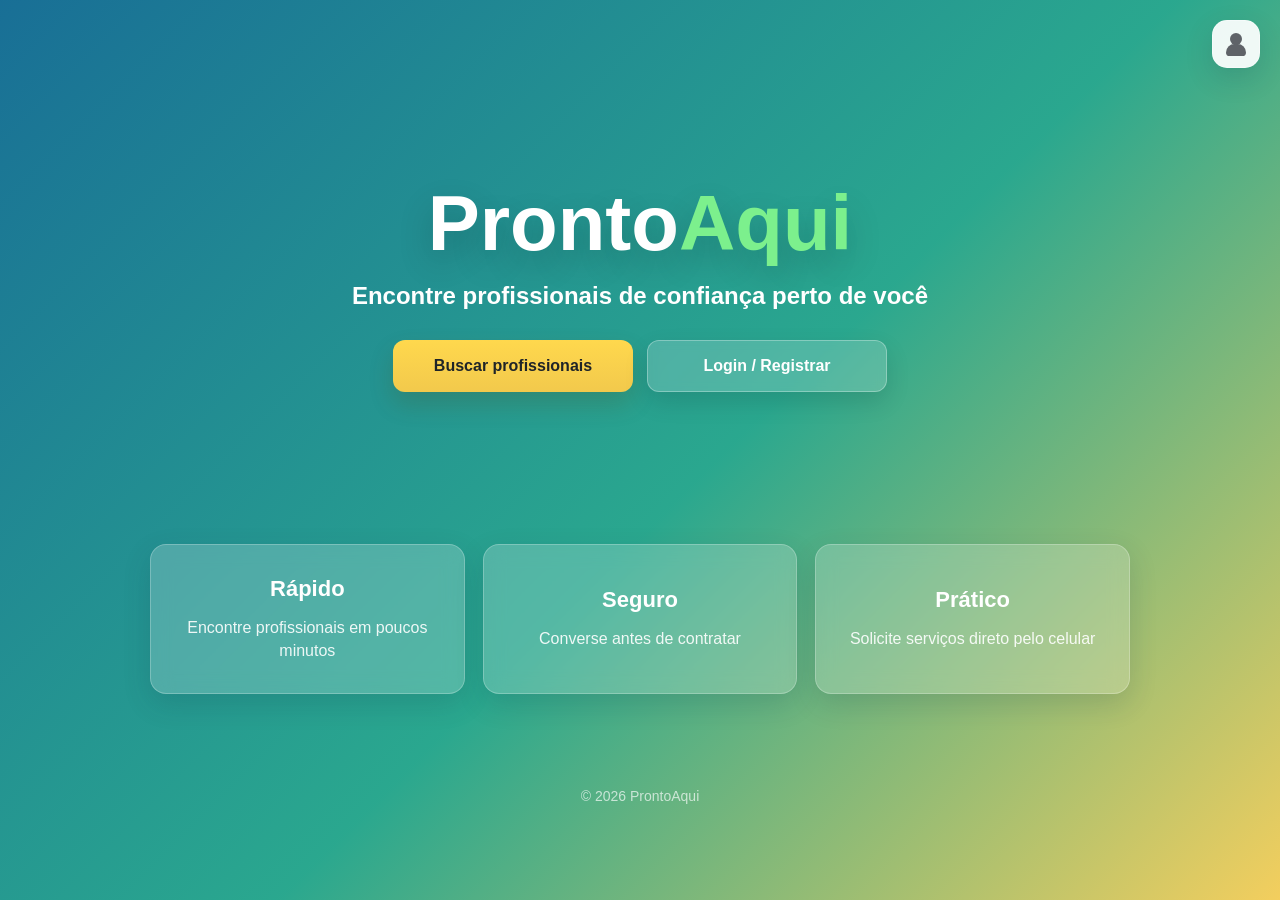
<file: BrunoDemaze-repo/index.html>
<!DOCTYPE html>
<html lang="pt-br">

<head>

<meta charset="UTF-8">
<meta name="viewport" content="width=device-width, initial-scale=1.0">

<title>ProntoAqui</title>

<link rel="stylesheet" href="css/style.css">
<script src="js/auth.js"></script>

</head>

<body>

<!-- MENU DO USUARIO -->
<nav class="user-menu" aria-label="Menu do usuário">
<button class="user-menu-button" id="user-menu-button" type="button" aria-label="Abrir opções do usuário" aria-expanded="false">
<span class="user-icon" aria-hidden="true"></span>
</button>

<div class="user-menu-panel" id="user-menu-panel">
<div class="user-menu-name" id="user-menu-name">Usuário</div>
<div class="user-menu-divider"></div>
<a href="login.html" id="menu-login">Login / Registrar</a>
<a href="meus-servicos.html" id="menu-servicos">Meus serviços</a>
<a href="perfil-config.html" id="menu-configuracoes">Configurações do usuário</a>
<button class="user-menu-link" id="menu-sair" type="button">Sair</button>
</div>
</nav>

<!-- HERO -->
<section class="hero">

<h1 class="logo-centro">
Pronto<span class="logo-verde">Aqui</span>
</h1>

<p>
Encontre profissionais de confiança perto de você
</p>

<div class="botoes-home">

<a href="servicos.html" id="home-primary-link">
<button class="btn-amarelo" id="home-primary-button">Buscar profissionais</button>
</a>

<a href="meus-servicos.html" id="home-secondary-link">
<button class="btn-secundario" id="home-secondary-button">Meus serviços</button>
</a>

</div>

</section>


<!-- INFO -->
<section class="info">

<div class="card">
<h3>Rápido</h3>
<p>Encontre profissionais em poucos minutos</p>
</div>

<div class="card">
<h3>Seguro</h3>
<p>Converse antes de contratar</p>
</div>

<div class="card">
<h3>Prático</h3>
<p>Solicite serviços direto pelo celular</p>
</div>

</section>


<footer>
© 2026 ProntoAqui
</footer>

<script>
const userMenu = document.querySelector(".user-menu");
const userMenuButton = document.getElementById("user-menu-button");
const userMenuPanel = document.getElementById("user-menu-panel");
const userMenuName = document.getElementById("user-menu-name");
const menuLogin = document.getElementById("menu-login");
const menuServicos = document.getElementById("menu-servicos");
const menuConfiguracoes = document.getElementById("menu-configuracoes");
const menuSair = document.getElementById("menu-sair");
const homePrimaryLink = document.getElementById("home-primary-link");
const homePrimaryButton = document.getElementById("home-primary-button");
const homeSecondaryLink = document.getElementById("home-secondary-link");
const homeSecondaryButton = document.getElementById("home-secondary-button");
const token = localStorage.getItem("token");
const usuarioSalvo = localStorage.getItem("usuario");

function usuarioEhPrestador(usuario) {
const tipo = usuario?.tipo_usuario || usuario?.tipo || "";
return tipo === "contratado" || tipo === "prestador";
}

function obterUsuarioMenu() {
if (!usuarioSalvo) {
return null;
}

try {
return JSON.parse(usuarioSalvo);
} catch (error) {
return { nome: localStorage.getItem("nome_usuario") || "Usuário", tipo: localStorage.getItem("tipo_usuario") };
}
}

function configurarMenuDeslogado() {
userMenuName.textContent = "Usuário";
menuLogin.hidden = false;
menuServicos.hidden = true;
menuConfiguracoes.hidden = true;
menuSair.hidden = true;
homePrimaryLink.href = "servicos.html";
homePrimaryButton.textContent = "Buscar profissionais";
homeSecondaryLink.href = "login.html";
homeSecondaryButton.textContent = "Login / Registrar";
}

function configurarMenuLogado(usuario) {
userMenuName.textContent = usuario.nome || "Usuário";
menuLogin.hidden = true;
menuServicos.hidden = false;
menuConfiguracoes.hidden = false;
menuSair.hidden = false;

if (usuarioEhPrestador(usuario)) {
const perfilUrl = usuario.id ? `perfil?id=${usuario.id}` : "perfil-config.html";
menuServicos.textContent = "Solicitações recebidas";
homePrimaryLink.href = perfilUrl;
homePrimaryButton.textContent = "Meu perfil profissional";
homeSecondaryLink.href = "meus-servicos.html";
homeSecondaryButton.textContent = "Solicitações recebidas";
} else {
menuServicos.textContent = "Solicitações em andamento";
homePrimaryLink.href = "servicos.html";
homePrimaryButton.textContent = "Buscar profissionais";
homeSecondaryLink.href = "meus-servicos.html";
homeSecondaryButton.textContent = "Solicitações em andamento";
}
}

const usuario = token ? obterUsuarioMenu() : null;

if (usuario) {
configurarMenuLogado(usuario);
} else {
configurarMenuDeslogado();
}

menuSair.addEventListener("click", sairDaConta);

userMenuButton.addEventListener("click", () => {
const isOpen = userMenu.classList.toggle("is-open");
userMenuButton.setAttribute("aria-expanded", String(isOpen));
});

document.addEventListener("click", (event) => {
if (!userMenu.contains(event.target)) {
userMenu.classList.remove("is-open");
userMenuButton.setAttribute("aria-expanded", "false");
}
});

userMenuPanel.addEventListener("click", () => {
userMenu.classList.remove("is-open");
userMenuButton.setAttribute("aria-expanded", "false");
});
</script>

</body>
</html>
</file>
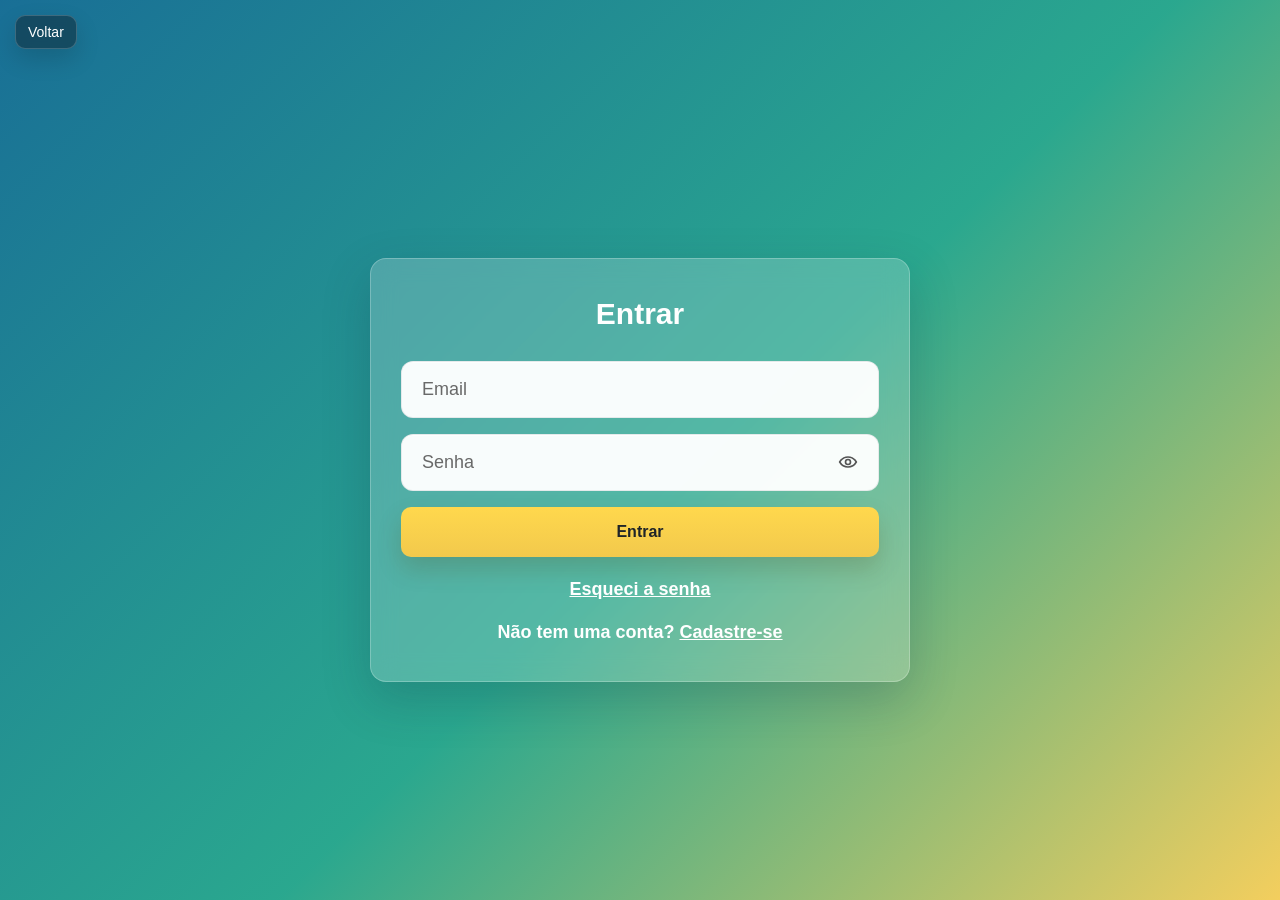
<file: BrunoDemaze-repo/adicionar-servico.html>
<!DOCTYPE html>
<html lang="pt-br">

<head>
<meta charset="UTF-8">
<meta name="viewport" content="width=device-width, initial-scale=1.0">

<title>Adicionar Serviço</title>

<link rel="stylesheet" href="css/style.css">

<style>
.container-adicionar {
  max-width: 600px;
  margin: 50px auto;
  padding: 20px;
  background: white;
  border-radius: 10px;
  box-shadow: 0 2px 10px rgba(0,0,0,0.1);
}

.form-group {
  margin-bottom: 20px;
}

.form-group label {
  display: block;
  font-weight: bold;
  margin-bottom: 8px;
  color: #333;
}

.form-group input,
.form-group textarea,
.form-group select {
  width: 100%;
  padding: 12px;
  border: 1px solid #ddd;
  border-radius: 5px;
  font-size: 14px;
  font-family: Arial, sans-serif;
  box-sizing: border-box;
}

.form-group textarea {
  resize: vertical;
  min-height: 100px;
}

.form-group input:focus,
.form-group textarea:focus,
.form-group select:focus {
  outline: none;
  border-color: #FFD700;
  box-shadow: 0 0 5px rgba(255, 215, 0, 0.3);
}

.btn-container {
  display: flex;
  gap: 10px;
  margin-top: 30px;
}

.btn-container button {
  flex: 1;
  padding: 12px;
  border: none;
  border-radius: 5px;
  font-size: 16px;
  cursor: pointer;
  font-weight: bold;
}

.btn-amarelo {
  background-color: #FFD700;
  color: #000;
}

.btn-amarelo:hover {
  background-color: #FFC700;
}

.btn-cancelar {
  background-color: #ddd;
  color: #333;
}

.btn-cancelar:hover {
  background-color: #ccc;
}

.categoria-grid {
  display: grid;
  grid-template-columns: repeat(3, 1fr);
  gap: 10px;
  margin-top: 10px;
}

.categoria-btn {
  padding: 10px;
  border: 2px solid #ddd;
  background: white;
  cursor: pointer;
  border-radius: 5px;
  transition: all 0.3s;
}

.categoria-btn.selecionada {
  border-color: #FFD700;
  background-color: #FFF9E6;
}

.categoria-btn:hover {
  border-color: #FFD700;
}

.msg-sucesso {
  padding: 15px;
  background-color: #d4edda;
  color: #155724;
  border-radius: 5px;
  margin-bottom: 20px;
  display: none;
}

.msg-erro {
  padding: 15px;
  background-color: #f8d7da;
  color: #721c24;
  border-radius: 5px;
  margin-bottom: 20px;
  display: none;
}
</style>

</head>

<body>

<!-- BOTÃO VOLTAR -->
<div class="btn-voltar" onclick="history.back()">
← Voltar
</div>

<div class="container-adicionar">

<h1>Adicionar Novo Serviço</h1>

<div id="msg-sucesso" class="msg-sucesso">✓ Serviço criado com sucesso!</div>
<div id="msg-erro" class="msg-erro">✗ Erro ao criar serviço</div>

<form id="form-servico" onsubmit="adicionarServico(event)">

<div class="form-group">
  <label for="titulo">Título do Serviço *</label>
  <input type="text" id="titulo" required placeholder="Ex: Encanamento residencial">
</div>

<div class="form-group">
  <label for="descricao">Descrição *</label>
  <textarea id="descricao" required placeholder="Descreva detalhadamente o serviço que você oferece"></textarea>
</div>

<div class="form-group">
  <label for="categoria">Categoria *</label>
  <select id="categoria" required>
    <option value="">Selecione uma categoria</option>
    <option value="encanamento">Encanamento</option>
    <option value="eletricidade">Eletricidade</option>
    <option value="limpeza">Limpeza</option>
    <option value="reparos">Reparos Gerais</option>
    <option value="pintura">Pintura</option>
    <option value="carpintaria">Carpintaria</option>
    <option value="jardinagem">Jardinagem</option>
    <option value="outro">Outro</option>
  </select>
</div>

<div class="form-group">
  <label for="preco">Preço (R$) *</label>
  <input type="number" id="preco" required placeholder="100.00" min="0" step="0.01">
</div>

<div class="form-group">
  <label for="disponibilidade">Disponibilidade</label>
  <select id="disponibilidade">
    <option value="segunda">Segunda a Sexta</option>
    <option value="findesemana">Fins de semana</option>
    <option value="24h">24 horas</option>
    <option value="agendado">Agendado</option>
  </select>
</div>

<div class="btn-container">
  <button type="submit" class="btn-amarelo">Criar Serviço</button>
  <button type="button" class="btn-cancelar" onclick="history.back()">Cancelar</button>
</div>

</form>

</div>

<script src="js/auth.js"></script>
<script src="js/api.js"></script>
<script>

// Proteger página - só profissionais podem adicionar serviços
protegerPagina()

const usuario = obterUsuarioLogado()
if (usuario.tipo !== 'contratado') {
  document.body.innerHTML = '<div style="text-align: center; margin-top: 50px;"><h2>Apenas profissionais podem adicionar serviços</h2><a href="index.html" class="btn-amarelo">Voltar para home</a></div>'
}

async function adicionarServico(event) {
  event.preventDefault()
  
  const titulo = document.getElementById('titulo').value
  const descricao = document.getElementById('descricao').value
  const categoria = document.getElementById('categoria').value
  const preco = document.getElementById('preco').value
  const disponibilidade = document.getElementById('disponibilidade').value
  
  try {
    // Guardar serviço no localStorage (enquanto a API não está completa)
    let servicos = JSON.parse(localStorage.getItem('meus-servicos')) || []
    
    const novoServico = {
      id: Date.now(),
      titulo,
      descricao,
      categoria,
      preco: parseFloat(preco),
      disponibilidade,
      criado_em: new Date().toLocaleDateString('pt-BR')
    }
    
    servicos.push(novoServico)
    localStorage.setItem('meus-servicos', JSON.stringify(servicos))
    
    // Mostrar mensagem de sucesso
    document.getElementById('msg-sucesso').style.display = 'block'
    document.getElementById('form-servico').reset()
    
    setTimeout(() => {
      window.location.href = 'meus-servicos.html'
    }, 2000)
    
  } catch (error) {
    console.error('Erro ao adicionar serviço:', error)
    document.getElementById('msg-erro').style.display = 'block'
  }
}

</script>

</body>
</html>
</file>
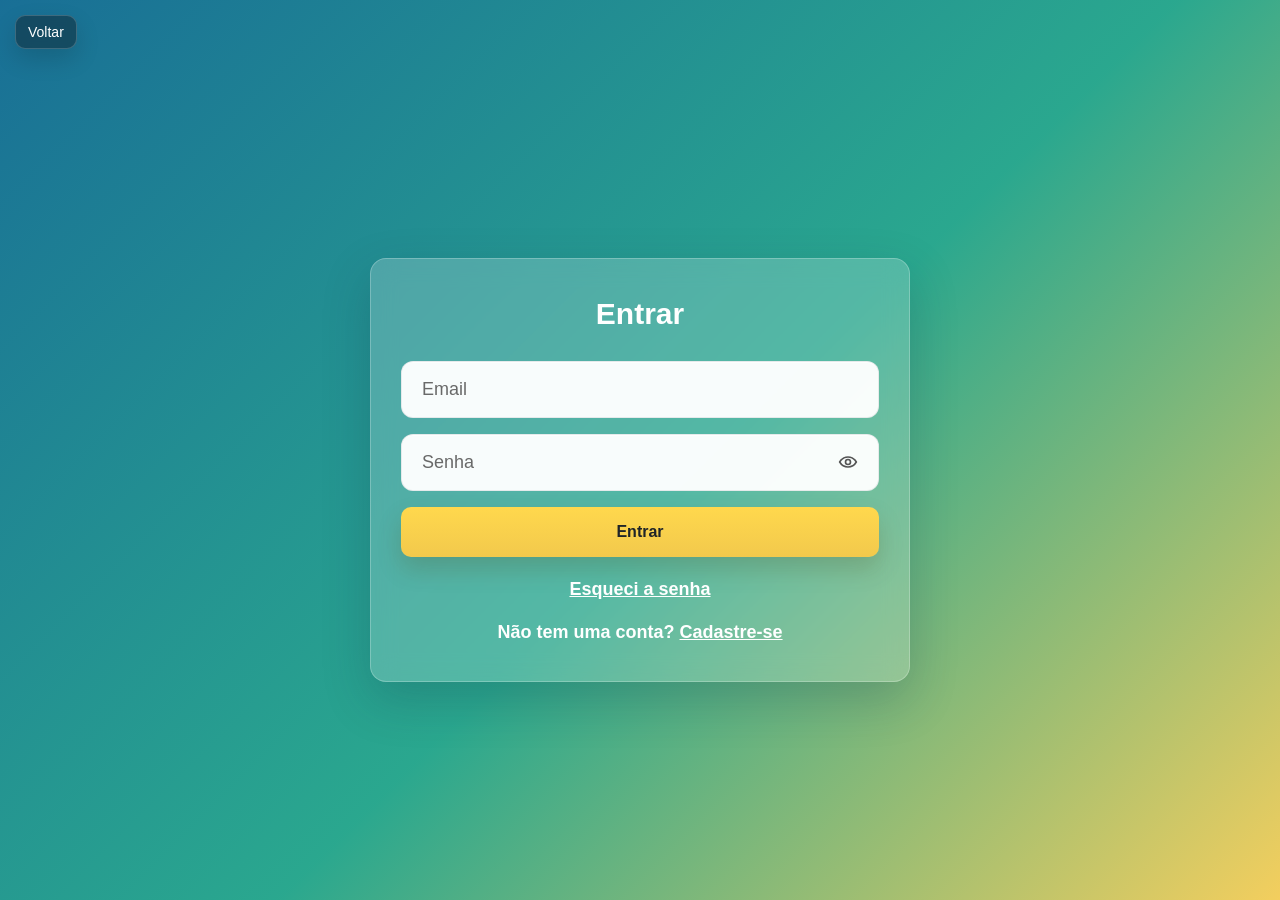
<file: BrunoDemaze-repo/admin.html>
<!DOCTYPE html>
<html lang="pt-br">

<head>
<meta charset="UTF-8">
<meta name="viewport" content="width=device-width, initial-scale=1.0">

<title>Painel Administrativo</title>

<link rel="stylesheet" href="css/style.css">

<style>
.admin-container {
  max-width: 1200px;
  margin: 50px auto;
  padding: 20px;
}

.admin-header {
  text-align: center;
  margin-bottom: 40px;
}

.admin-grid {
  display: grid;
  grid-template-columns: repeat(auto-fit, minmax(300px, 1fr));
  gap: 20px;
}

.admin-card {
  background: white;
  padding: 30px;
  border-radius: 15px;
  box-shadow: 0 5px 15px rgba(0,0,0,0.1);
  text-align: center;
  transition: transform 0.3s;
}

.admin-card:hover {
  transform: translateY(-5px);
}

.admin-card h3 {
  color: #333;
  margin-bottom: 15px;
}

.admin-card p {
  color: #666;
  margin-bottom: 20px;
}

.admin-btn {
  padding: 12px 25px;
  background: linear-gradient(135deg, #FFD700 0%, #FFC700 100%);
  border: none;
  border-radius: 8px;
  color: #000;
  font-weight: bold;
  cursor: pointer;
  text-decoration: none;
  display: inline-block;
  transition: all 0.3s;
}

.admin-btn:hover {
  background: linear-gradient(135deg, #FFC700 0%, #FFA700 100%);
  transform: scale(1.05);
}

.stats-grid {
  display: grid;
  grid-template-columns: repeat(auto-fit, minmax(200px, 1fr));
  gap: 20px;
  margin-bottom: 40px;
}

.stat-card {
  background: linear-gradient(135deg, #667eea 0%, #764ba2 100%);
  color: white;
  padding: 25px;
  border-radius: 12px;
  text-align: center;
}

.stat-number {
  font-size: 36px;
  font-weight: bold;
  margin-bottom: 10px;
}

.stat-label {
  font-size: 14px;
  opacity: 0.9;
}
</style>

</head>

<body>

<!-- NAVBAR -->
<div class="navbar">
  <a href="index.html" class="navbar-logo">
    Pronto<span style="color: #333;">Aqui</span>
  </a>

  <div class="navbar-right">
    <div class="usuario-info">
      👤 <span id="usuario-logado">Admin</span>
    </div>
    <button class="btn-logout" onclick="fazerLogout()">Sair</button>
  </div>
</div>

<div class="admin-container">

<div class="admin-header">
  <h1>🛠️ Painel Administrativo</h1>
  <p>Gerencie usuários, serviços e configurações do sistema</p>
</div>

<!-- ESTATÍSTICAS -->
<div class="stats-grid">
  <div class="stat-card">
    <div class="stat-number" id="total-usuarios">0</div>
    <div class="stat-label">Total de Usuários</div>
  </div>
  <div class="stat-card">
    <div class="stat-number" id="total-servicos">0</div>
    <div class="stat-label">Serviços Ativos</div>
  </div>
  <div class="stat-card">
    <div class="stat-number" id="total-contratos">0</div>
    <div class="stat-label">Contratos Realizados</div>
  </div>
  <div class="stat-card">
    <div class="stat-number" id="total-pagamentos">0</div>
    <div class="stat-label">Pagamentos Processados</div>
  </div>
</div>

<!-- FUNCIONALIDADES -->
<div class="admin-grid">
  <div class="admin-card">
    <h3>👥 Gerenciar Usuários</h3>
    <p>Visualizar, editar e gerenciar todos os usuários da plataforma</p>
    <button class="admin-btn" onclick="gerenciarUsuarios()">Acessar</button>
  </div>

  <div class="admin-card">
    <h3>🛠️ Gerenciar Serviços</h3>
    <p>Aprovar, editar ou remover serviços publicados</p>
    <button class="admin-btn" onclick="gerenciarServicos()">Acessar</button>
  </div>

  <div class="admin-card">
    <h3>💰 Gerenciar Pagamentos</h3>
    <p>Visualizar histórico de pagamentos e transações</p>
    <button class="admin-btn" onclick="gerenciarPagamentos()">Acessar</button>
  </div>

  <div class="admin-card">
    <h3>📊 Relatórios</h3>
    <p>Gerar relatórios e estatísticas da plataforma</p>
    <button class="admin-btn" onclick="gerarRelatorios()">Acessar</button>
  </div>

  <div class="admin-card">
    <h3>⚙️ Configurações</h3>
    <p>Configurar parâmetros do sistema</p>
    <button class="admin-btn" onclick="configuracoesSistema()">Acessar</button>
  </div>

  <div class="admin-card">
    <h3>🚨 Moderação</h3>
    <p>Gerenciar denúncias e moderar conteúdo</p>
    <button class="admin-btn" onclick="moderacaoConteudo()">Acessar</button>
  </div>
</div>

</div>

<script src="js/auth.js"></script>
<script>
// Proteger página - só admins podem acessar
protegerPagina()

const usuario = obterUsuarioLogado()
if (usuario.tipo !== 'admin') {
  document.body.innerHTML = '<div style="text-align: center; margin-top: 50px;"><h2>Acesso negado - Apenas administradores</h2><a href="index.html" class="btn-amarelo">Voltar para home</a></div>'
}

// Exibir nome do usuário
exibirNomeUsuario()

// Carregar estatísticas da API
async function carregarEstatisticas() {
  try {
    const response = await fetch('/admin/stats', {
      method: 'GET',
      headers: {
        'Authorization': `Bearer ${localStorage.getItem('token')}`
      }
    })

    if (!response.ok) {
      throw new Error('Erro ao carregar estatísticas')
    }

    const stats = await response.json()

    // Atualizar os números na tela
    document.getElementById('total-usuarios').innerText = stats.usuarios.total || 0
    document.getElementById('total-servicos').innerText = stats.servicos || 0
    document.getElementById('total-contratos').innerText = stats.contratos || 0
    document.getElementById('total-pagamentos').innerText = stats.pagamentos || 0

  } catch (error) {
    console.error('Erro ao carregar estatísticas:', error)
    // Manter valores padrão se der erro
    document.getElementById('total-usuarios').innerText = '0'
    document.getElementById('total-servicos').innerText = '0'
    document.getElementById('total-contratos').innerText = '0'
    document.getElementById('total-pagamentos').innerText = '0'
  }
}

// Carregar estatísticas ao carregar página
carregarEstatisticas()

// Funções dos botões (placeholders)
function gerenciarUsuarios() {
  alert('Funcionalidade em desenvolvimento')
}

function gerenciarServicos() {
  alert('Funcionalidade em desenvolvimento')
}

function gerenciarPagamentos() {
  alert('Funcionalidade em desenvolvimento')
}

function gerarRelatorios() {
  alert('Funcionalidade em desenvolvimento')
}

function configuracoesSistema() {
  alert('Funcionalidade em desenvolvimento')
}

function moderacaoConteudo() {
  alert('Funcionalidade em desenvolvimento')
}
</script>

</body>
</html>
</file>
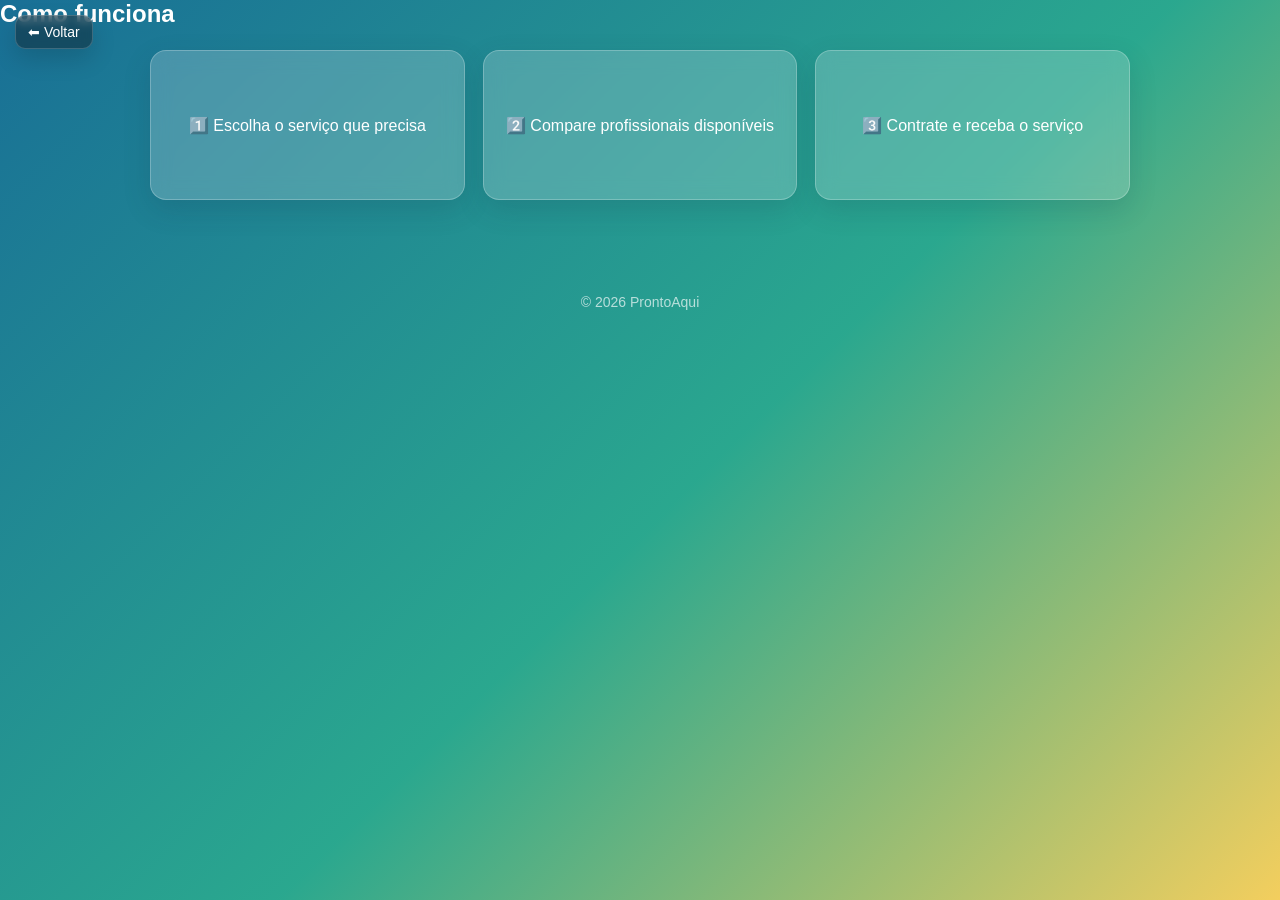
<file: BrunoDemaze-repo/como-funciona.html>
<!DOCTYPE html>
<html lang="pt-br">
<head>

<meta charset="UTF-8">
<meta name="viewport" content="width=device-width, initial-scale=1.0">
<title>Como funciona</title>

<link rel="stylesheet" href="css/style.css">

</head>

<body>

<div class="btn-voltar" onclick="history.back()">
⬅ Voltar
</div>

<section class="pagina">

<h1>Como funciona</h1>

<div class="info">

<div class="card">
1️⃣ Escolha o serviço que precisa
</div>

<div class="card">
2️⃣ Compare profissionais disponíveis
</div>

<div class="card">
3️⃣ Contrate e receba o serviço
</div>

</div>

</section>

<footer>
© 2026 ProntoAqui
</footer>

</body>
</html>
</file>
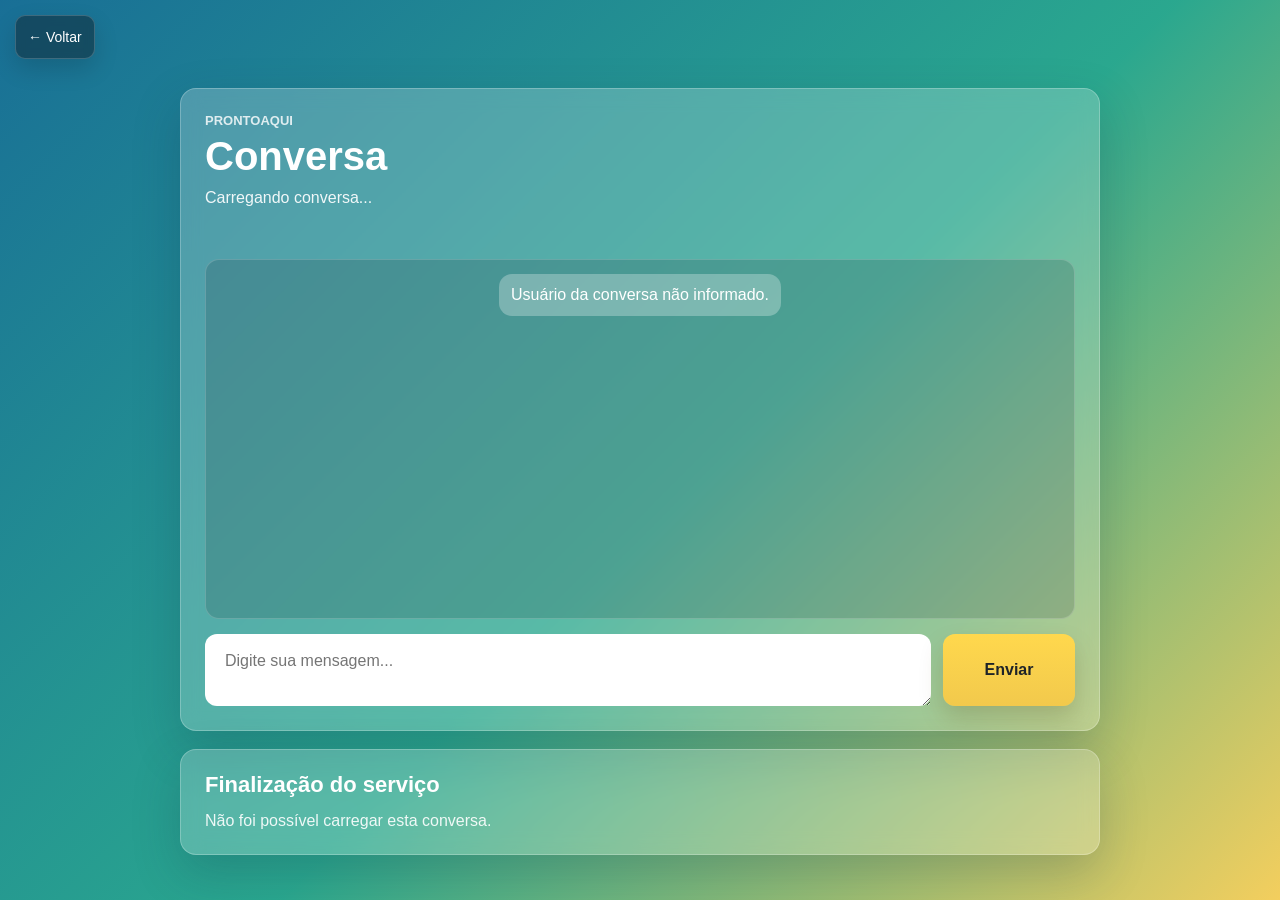
<file: BrunoDemaze-repo/conversa.html>
<!DOCTYPE html>
<html lang="pt-br">

<head>
<meta charset="UTF-8">
<meta name="viewport" content="width=device-width, initial-scale=1.0">
<title>Conversa</title>
<link rel="stylesheet" href="css/style.css">
<script src="https://cdn.socket.io/4.0.0/socket.io.min.js"></script>
</head>

<body>

<button class="btn-voltar" type="button" id="btn-voltar">← Voltar</button>

<main class="chat-page-container">
    <section class="chat-card">
        <p class="chat-page-kicker">ProntoAqui</p>
        <h1 id="chat-title">Conversa</h1>
        <p class="subtitulo" id="chat-subtitle">Carregando conversa...</p>

        <div id="chat-message" class="pagamento-mensagem" role="status"></div>

        <div id="chat-messages" class="chat-messages chat-page-messages">
            <div class="chat-message chat-message-system">Carregando mensagens...</div>
        </div>

        <form id="chat-form" class="chat-form">
            <textarea id="chat-input" placeholder="Digite sua mensagem..." rows="2" required></textarea>
            <button class="btn-amarelo" id="chat-send" type="submit">Enviar</button>
        </form>
    </section>

    <section class="finalizacao-section" id="finalizacao-section">
        <h2>Finalização do serviço</h2>
        <p id="finalizacao-texto">Carregando status do serviço...</p>
        <button class="btn-amarelo" id="btn-finalizar-servico" type="button" hidden disabled>Finalizar serviço</button>
        <button class="btn-amarelo" id="btn-liberar-finalizacao" type="button" hidden>Liberar finalização do serviço</button>
    </section>
</main>

<div class="modal-pagamento" id="modal-pagamento" hidden>
    <form class="modal-pagamento-conteudo" id="form-liberar-pagamento">
        <h3>Informe os dados para pagamento</h3>
        <label>
            Valor do serviço
            <input id="valor-servico" name="valor_servico" type="text" placeholder="150,00" required>
        </label>
        <label>
            Nome do recebedor
            <input id="nome-recebedor" name="nome_recebedor" type="text" placeholder="Marcos Silva" required>
        </label>
        <label>
            Tipo da chave Pix
            <select id="tipo-chave-pix" name="tipo_chave_pix" required>
                <option value="">Selecione</option>
                <option value="CPF">CPF</option>
                <option value="E-mail">E-mail</option>
                <option value="Telefone">Telefone</option>
                <option value="Chave aleatória">Chave aleatória</option>
            </select>
        </label>
        <label>
            Chave Pix
            <input id="chave-pix" name="chave_pix" type="text" placeholder="marcos@email.com" required>
        </label>
        <p class="texto-apoio">
            Para telefone, prefira DDD + número, exemplo: 19999999999. Para e-mail, use um e-mail cadastrado como chave Pix real. Para CPF, use somente números ou formato válido.
        </p>
        <label>
            Cidade do recebedor
            <input id="cidade-recebedor" name="cidade_recebedor" type="text" placeholder="Indaiatuba" value="Indaiatuba" required>
        </label>
        <label>
            Descrição do pagamento
            <textarea id="descricao-pagamento" name="descricao_pagamento" placeholder="Serviço combinado pelo ProntoAqui."></textarea>
        </label>
        <p class="texto-apoio">Fluxo de pagamento simulado para apresentação. Integração Pix real será implementada futuramente.</p>
        <div class="modal-pagamento-acoes">
            <button class="btn-secundario" id="cancelar-pagamento" type="button">Cancelar</button>
            <button class="btn-amarelo" type="submit">Liberar finalização</button>
        </div>
    </form>
</div>

<script>
const token = localStorage.getItem('token')
const params = new URLSearchParams(window.location.search)
const outroUsuarioId = Number(params.get('usuario_id') || 0)
let conversaId = params.get('conversa_id') || ''
const outroUsuarioNome = params.get('nome') || 'usuário'

const chatTitle = document.getElementById('chat-title')
const chatSubtitle = document.getElementById('chat-subtitle')
const chatMessage = document.getElementById('chat-message')
const chatMessages = document.getElementById('chat-messages')
const chatForm = document.getElementById('chat-form')
const chatInput = document.getElementById('chat-input')
const chatSend = document.getElementById('chat-send')
const finalizacaoTexto = document.getElementById('finalizacao-texto')
const btnFinalizarServico = document.getElementById('btn-finalizar-servico')
const btnLiberarFinalizacao = document.getElementById('btn-liberar-finalizacao')
const modalPagamento = document.getElementById('modal-pagamento')
const formLiberarPagamento = document.getElementById('form-liberar-pagamento')
const cancelarPagamento = document.getElementById('cancelar-pagamento')

let usuarioLogado = null
let socket = null
let statusServicoAtual = null

function escaparHtml(valor) {
    return String(valor || '')
        .replaceAll('&', '&amp;')
        .replaceAll('<', '&lt;')
        .replaceAll('>', '&gt;')
        .replaceAll('"', '&quot;')
        .replaceAll("'", '&#039;')
}

function gerarIdConversa(a, b) {
    const ids = [Number(a), Number(b)].sort((x, y) => x - y)
    return `chat_${ids[0]}_${ids[1]}`
}

function usuarioEhConsumidor(usuario) {
    return ['contratante', 'consumidor'].includes(usuario?.tipo_usuario || usuario?.tipo)
}

function usuarioEhPrestador(usuario) {
    return ['contratado', 'prestador'].includes(usuario?.tipo_usuario || usuario?.tipo)
}

function formatarHora(dataIso) {
    if (!dataIso) return ''
    const data = new Date(dataIso)
    if (Number.isNaN(data.getTime())) return ''
    return data.toLocaleTimeString('pt-BR', {
        hour: '2-digit',
        minute: '2-digit'
    })
}

function mostrarMensagem(mensagem, erro = false) {
    chatMessage.textContent = mensagem
    chatMessage.classList.toggle('is-error', erro)
}

function addMessage(tipo, texto, dataEnvio = '') {
    const item = document.createElement('div')
    item.className = `chat-message chat-message-${tipo}`

    const textoEl = document.createElement('div')
    textoEl.className = 'chat-message-text'
    textoEl.innerHTML = escaparHtml(texto)
    item.appendChild(textoEl)

    const hora = formatarHora(dataEnvio)
    if (hora) {
        const horaEl = document.createElement('span')
        horaEl.className = 'chat-message-time'
        horaEl.textContent = hora
        item.appendChild(horaEl)
    }

    chatMessages.appendChild(item)
    chatMessages.scrollTop = chatMessages.scrollHeight
}

function voltar() {
    if (document.referrer) {
        window.history.back()
    } else {
        window.location.href = 'meus-servicos.html'
    }
}

async function carregarUsuarioLogado() {
    if (!token) {
        window.location.href = 'login.html'
        return null
    }

    const response = await fetch('/usuario/me', {
        headers: { Authorization: `Bearer ${token}` }
    })
    const data = await response.json().catch(() => ({}))

    if (!response.ok) {
        window.location.href = 'login.html'
        return null
    }

    return data
}

async function carregarHistorico() {
    const response = await fetch(`/chat/historico/${encodeURIComponent(outroUsuarioId)}`, {
        headers: { Authorization: `Bearer ${token}` }
    })
    const data = await response.json().catch(() => ({}))

    if (!response.ok) {
        console.error('Erro ao carregar histórico:', response.status, data)
        chatMessages.innerHTML = ''
        addMessage('system', data.erro || 'Não foi possível carregar a conversa.')
        return
    }

    chatMessages.innerHTML = ''

    const mensagens = data.mensagens || []

    if (!mensagens.length) {
        addMessage('system', 'Nenhuma mensagem nesta conversa ainda.')
        return
    }

    for (const msg of mensagens) {
        const tipo = Number(msg.remetente_id) === Number(usuarioLogado.id) ? 'sent' : 'received'
        addMessage(tipo, msg.texto, msg.data_envio)
    }
}

function conectarSocket() {
    if (typeof io === 'undefined') return

    socket = io()

    socket.on('connect', () => {
        socket.emit('join_chat', {
            conversa_id: conversaId,
            remetente_id: usuarioLogado.id,
            destinatario_id: outroUsuarioId
        })
    })

    socket.on('receive_message', (data) => {
        if (!data || data.conversa_id !== conversaId) return
        if (Number(data.remetente_id) === Number(usuarioLogado.id)) return
        const tipo = Number(data.remetente_id) === Number(usuarioLogado.id) ? 'sent' : 'received'
        addMessage(tipo, data.texto, data.data_envio || data.data)
    })
}

function aplicarStatusServico(status) {
    statusServicoAtual = status || {}
    btnFinalizarServico.hidden = true
    btnLiberarFinalizacao.hidden = true
    btnFinalizarServico.disabled = true
    btnLiberarFinalizacao.disabled = false

    if (status.status === 'finalizado') {
        finalizacaoTexto.textContent = 'Serviço finalizado com sucesso.'
        return
    }

    if (status.finalizacao_liberada) {
        finalizacaoTexto.textContent = usuarioEhConsumidor(usuarioLogado)
            ? 'Finalização liberada pelo prestador. Você já pode seguir para o pagamento.'
            : 'Finalização liberada para o consumidor.'

        if (status.pode_finalizar) {
            btnFinalizarServico.hidden = false
            btnFinalizarServico.disabled = false
        }
        return
    }

    finalizacaoTexto.textContent = usuarioEhPrestador(usuarioLogado)
        ? 'Negociação em andamento. Libere a finalização quando o serviço estiver combinado.'
        : 'Aguardando o prestador liberar a finalização do serviço.'

    if (status.pode_liberar) {
        btnLiberarFinalizacao.hidden = false
    }

    if (usuarioEhConsumidor(usuarioLogado)) {
        btnFinalizarServico.hidden = false
        btnFinalizarServico.disabled = true
    }
}

async function carregarStatusServico() {
    const response = await fetch(`/chat/status-servico/${encodeURIComponent(outroUsuarioId)}`, {
        headers: { Authorization: `Bearer ${token}` }
    })
    const data = await response.json().catch(() => ({}))

    if (!response.ok) {
        console.error('Erro ao carregar status:', response.status, data)
        finalizacaoTexto.textContent = data.erro || 'Não foi possível carregar o status do serviço.'
        return
    }

    aplicarStatusServico(data)
}

async function enviarMensagem(event) {
    event.preventDefault()
    const texto = chatInput.value.trim()

    if (!texto) {
        mostrarMensagem('Digite uma mensagem antes de enviar.', true)
        return
    }

    chatSend.disabled = true

    try {
        const response = await fetch('/chat/enviar', {
            method: 'POST',
            headers: {
                'Content-Type': 'application/json',
                Authorization: `Bearer ${token}`
            },
            body: JSON.stringify({
                destinatario_id: outroUsuarioId,
                conversa_id: conversaId,
                texto
            })
        })
        const data = await response.json().catch(() => ({}))

        if (!response.ok) {
            console.error('Erro ao enviar mensagem:', response.status, data)
            mostrarMensagem(data.erro || 'Não foi possível enviar a mensagem.', true)
            return
        }

        chatInput.value = ''
        mostrarMensagem('')
        await carregarHistorico()
        await carregarStatusServico()
    } catch (error) {
        console.error('Erro ao enviar mensagem:', error)
        mostrarMensagem('Erro ao conectar com o servidor.', true)
    } finally {
        chatSend.disabled = false
        chatInput.focus()
    }
}

function abrirModalPagamento() {
    modalPagamento.hidden = false
}

function fecharModalPagamento() {
    modalPagamento.hidden = true
    formLiberarPagamento.reset()
}

async function liberarFinalizacao(event) {
    event.preventDefault()

    const formData = new FormData(formLiberarPagamento)
    const response = await fetch('/chat/liberar-finalizacao', {
        method: 'POST',
        headers: {
            'Content-Type': 'application/json',
            Authorization: `Bearer ${token}`
        },
        body: JSON.stringify({
            contratante_id: outroUsuarioId,
            valor_servico: formData.get('valor_servico'),
            nome_recebedor: formData.get('nome_recebedor'),
            tipo_chave_pix: formData.get('tipo_chave_pix'),
            chave_pix: formData.get('chave_pix'),
            cidade_recebedor: formData.get('cidade_recebedor'),
            descricao_pagamento: formData.get('descricao_pagamento')
        })
    })
    const data = await response.json().catch(() => ({}))

    if (!response.ok) {
        console.error('Erro ao liberar finalização:', response.status, data)
        finalizacaoTexto.textContent = data.erro || 'Não foi possível liberar a finalização.'
        return
    }

    fecharModalPagamento()
    aplicarStatusServico(data.servico)
}

function irParaPagamento() {
    if (btnFinalizarServico.disabled) return

    const idPrestador = statusServicoAtual?.prestador_id || outroUsuarioId
    const idConversa = statusServicoAtual?.conversa_id || conversaId

    window.location.href = `pagamento.html?conversa_id=${encodeURIComponent(idConversa)}&prestador_id=${encodeURIComponent(idPrestador)}`
}

async function iniciar() {
    if (!outroUsuarioId) {
        chatMessages.innerHTML = ''
        addMessage('system', 'Usuário da conversa não informado.')
        chatForm.hidden = true
        finalizacaoTexto.textContent = 'Não foi possível carregar esta conversa.'
        return
    }

    usuarioLogado = await carregarUsuarioLogado()
    if (!usuarioLogado) return

    conversaId = conversaId || gerarIdConversa(usuarioLogado.id, outroUsuarioId)
    chatTitle.textContent = `Conversa com ${outroUsuarioNome}`
    chatSubtitle.textContent = 'Envie mensagens e acompanhe a finalização do serviço.'

    await carregarHistorico()
    conectarSocket()
    await carregarStatusServico()
}

document.getElementById('btn-voltar').addEventListener('click', voltar)
chatForm.addEventListener('submit', enviarMensagem)
chatInput.addEventListener('keydown', (event) => {
    if (event.key === 'Enter' && !event.shiftKey) {
        event.preventDefault()
        if (chatForm.requestSubmit) {
            chatForm.requestSubmit()
        } else {
            chatForm.dispatchEvent(new Event('submit', { bubbles: true, cancelable: true }))
        }
    }
})
btnLiberarFinalizacao.addEventListener('click', abrirModalPagamento)
btnFinalizarServico.addEventListener('click', irParaPagamento)
cancelarPagamento.addEventListener('click', fecharModalPagamento)
formLiberarPagamento.addEventListener('submit', liberarFinalizacao)

iniciar()
</script>

</body>
</html>
</file>
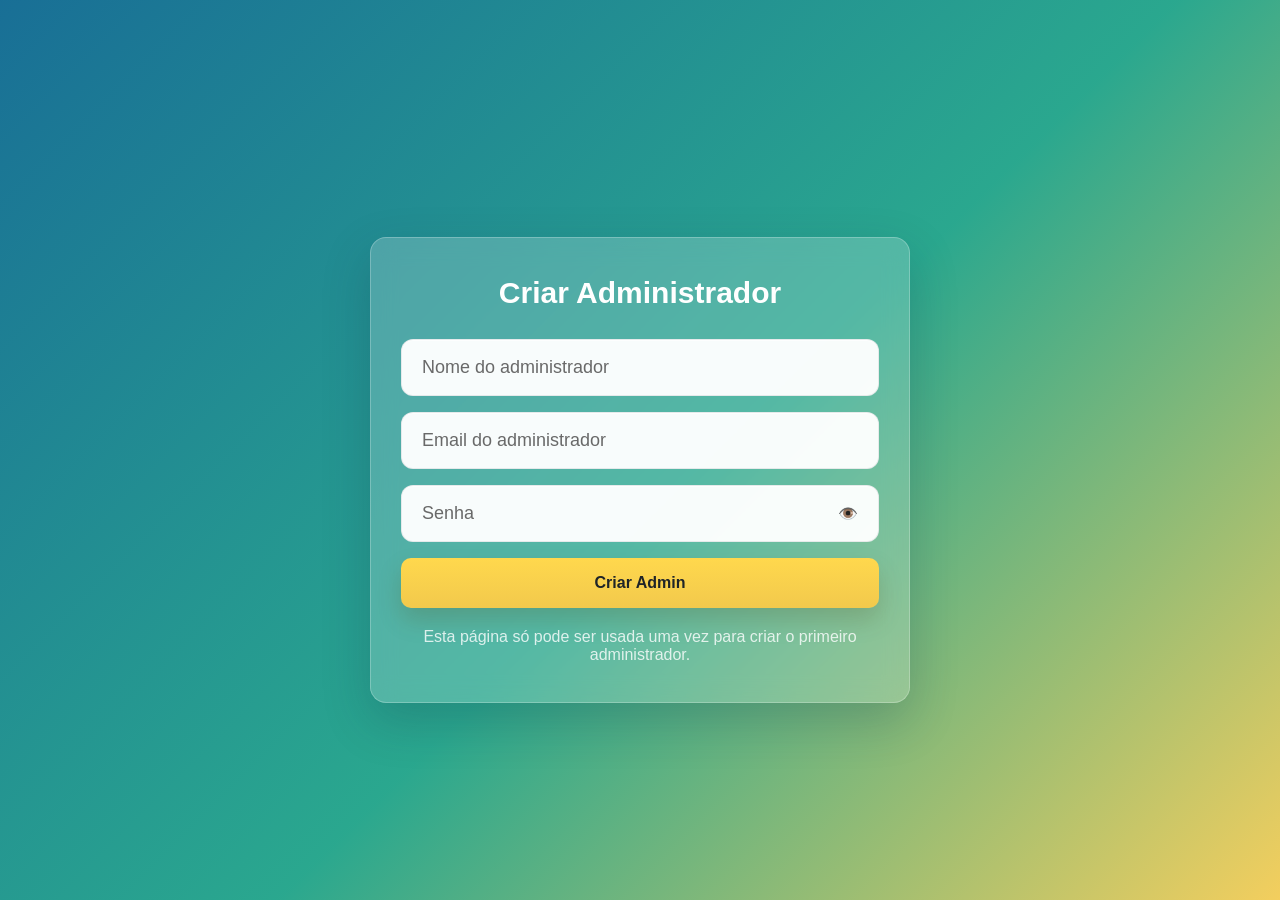
<file: BrunoDemaze-repo/criar-admin.html>
<!DOCTYPE html>
<html lang="pt-br">
<head>
<meta charset="UTF-8">
<title>Criar Admin</title>
<link rel="stylesheet" href="css/style.css">
</head>

<body class="auth-page">

<section class="auth-container">

<div class="auth-box">

<h2>Criar Administrador</h2>

<div id="msg-sucesso" style="padding: 15px; background-color: #d4edda; color: #155724; border-radius: 5px; margin-bottom: 20px; display: none;">
✓ Admin criado com sucesso!
</div>

<div id="msg-erro" style="padding: 15px; background-color: #f8d7da; color: #721c24; border-radius: 5px; margin-bottom: 20px; display: none;">
✗ Erro ao criar admin
</div>

<form id="form-admin" onsubmit="criarAdmin(event)">
<input type="text" id="nome-admin" placeholder="Nome do administrador" required>
<input type="email" id="email-admin" placeholder="Email do administrador" required>
<div class="password-wrapper">
  <input type="password" id="senha-admin" placeholder="Senha" required>
  <button type="button" class="toggle-password" data-target="senha-admin" aria-label="Mostrar senha">👁️</button>
</div>

<button type="submit" class="btn-amarelo">Criar Admin</button>
</form>

<p style="text-align: center; margin-top: 20px; color: rgba(255,255,255,0.8);">
Esta página só pode ser usada uma vez para criar o primeiro administrador.
</p>

</div>

</section>

<script>
document.querySelectorAll(".toggle-password").forEach((button) => {
  button.addEventListener("click", () => {
    const targetId = button.getAttribute("data-target")
    const input = document.getElementById(targetId)

    if (!input) return

    const isPassword = input.type === "password"
    input.type = isPassword ? "text" : "password"
    button.textContent = isPassword ? "🙈" : "👁️"
    button.setAttribute("aria-label", isPassword ? "Ocultar senha" : "Mostrar senha")
  })
})

async function criarAdmin(event) {
  event.preventDefault()

  const nome = document.getElementById('nome-admin').value
  const email = document.getElementById('email-admin').value
  const senha = document.getElementById('senha-admin').value

  try {
    const response = await fetch('/admin/create', {
      method: 'POST',
      headers: {
        'Content-Type': 'application/json'
      },
      body: JSON.stringify({ nome, email, senha })
    })

    const data = await response.json()

    if (response.ok) {
      document.getElementById('msg-sucesso').style.display = 'block'
      document.getElementById('msg-erro').style.display = 'none'
      document.getElementById('form-admin').reset()

      setTimeout(() => {
        window.location.href = 'login.html'
      }, 3000)
    } else {
      document.getElementById('msg-erro').innerText = '✗ ' + (data.erro || 'Erro desconhecido')
      document.getElementById('msg-erro').style.display = 'block'
      document.getElementById('msg-sucesso').style.display = 'none'
    }
  } catch (error) {
    console.error('Erro:', error)
    document.getElementById('msg-erro').innerText = '✗ Erro de conexão'
    document.getElementById('msg-erro').style.display = 'block'
    document.getElementById('msg-sucesso').style.display = 'none'
  }
}
</script>

</body>
</html>
</file>
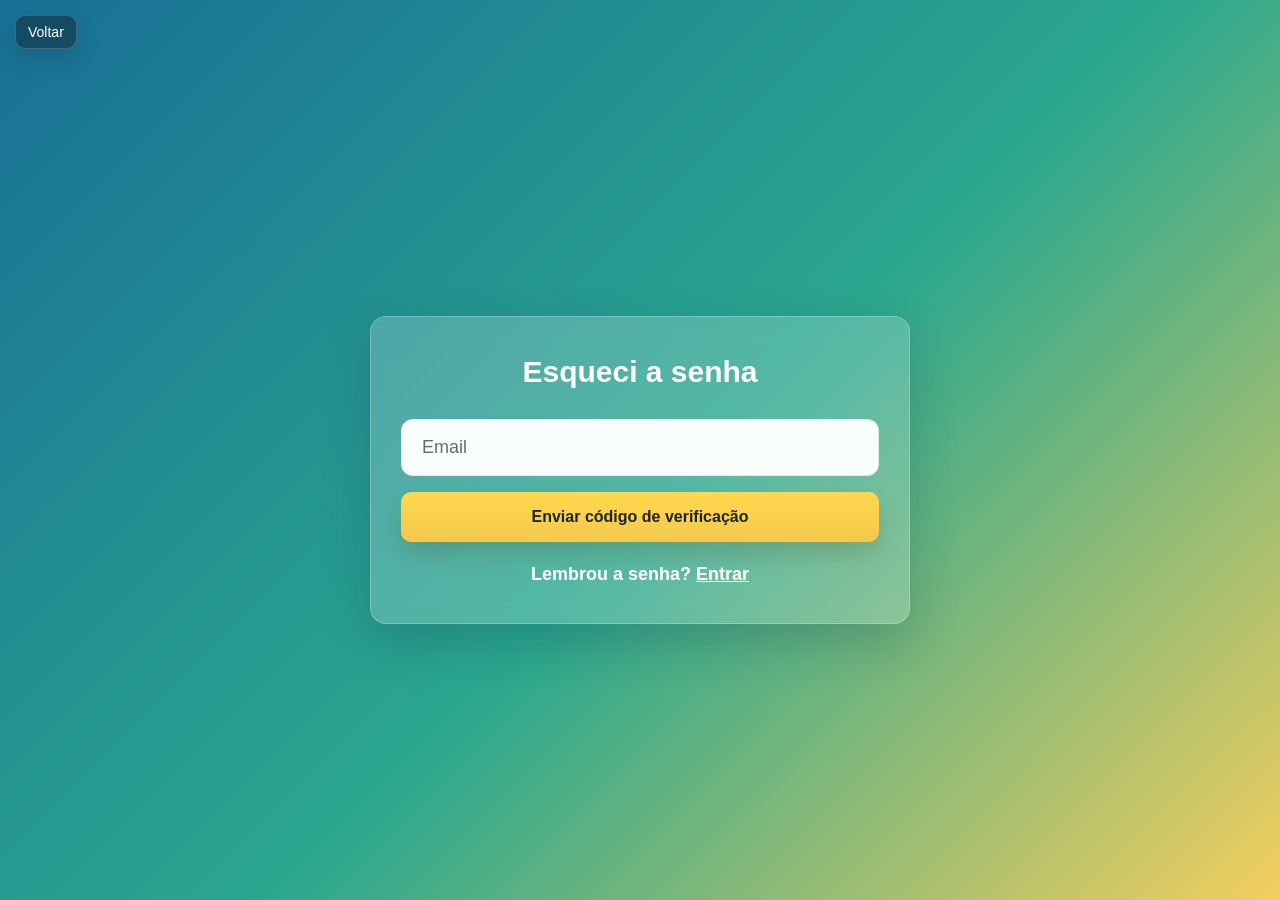
<file: BrunoDemaze-repo/esqueci-senha.html>
<!DOCTYPE html>
<html lang="pt-br">

<head>
<meta charset="UTF-8">
<meta name="viewport" content="width=device-width, initial-scale=1.0">
<title>Esqueci a senha</title>
<link rel="stylesheet" href="css/style.css">
</head>

<body>

<div class="btn-voltar" onclick="history.back()">
Voltar
</div>

<section class="auth-container">
<form class="auth-box" id="recuperar-senha-form" novalidate>
<h2>Esqueci a senha</h2>

<div id="etapa-email">
    <input id="recuperacao-email" type="email" placeholder="Email" autocomplete="email" required>
    <button class="btn-amarelo" id="enviar-codigo" type="button">Enviar código de verificação</button>
</div>

<div id="etapa-codigo" hidden>
    <input id="recuperacao-codigo" type="text" inputmode="numeric" maxlength="6" placeholder="Código de verificação" required>
    <button class="btn-amarelo" id="verificar-codigo" type="button">Verificar código</button>
</div>

<div id="etapa-senha" hidden>
    <div class="password-wrapper">
        <input id="nova-senha" type="password" placeholder="Nova senha" autocomplete="new-password" required>
        <button type="button" class="toggle-password" data-target="nova-senha" aria-label="Mostrar senha">
            <span class="eye-icon" aria-hidden="true"></span>
        </button>
    </div>
    <div class="password-wrapper">
        <input id="confirmar-nova-senha" type="password" placeholder="Confirmar nova senha" autocomplete="new-password" required>
        <button type="button" class="toggle-password" data-target="confirmar-nova-senha" aria-label="Mostrar senha">
            <span class="eye-icon" aria-hidden="true"></span>
        </button>
    </div>
    <button class="btn-amarelo" id="alterar-senha" type="submit">Alterar senha</button>
</div>

<p class="auth-link">
Lembrou a senha? <a href="login.html">Entrar</a>
</p>
</form>
</section>

<div class="status-popup" id="status-popup"></div>

<script>
const form = document.getElementById("recuperar-senha-form");
const statusPopup = document.getElementById("status-popup");
const etapaEmail = document.getElementById("etapa-email");
const etapaCodigo = document.getElementById("etapa-codigo");
const etapaSenha = document.getElementById("etapa-senha");
const emailInput = document.getElementById("recuperacao-email");
const codigoInput = document.getElementById("recuperacao-codigo");
const novaSenhaInput = document.getElementById("nova-senha");
const confirmarNovaSenhaInput = document.getElementById("confirmar-nova-senha");
const enviarCodigoButton = document.getElementById("enviar-codigo");
const verificarCodigoButton = document.getElementById("verificar-codigo");

let emailRecuperacao = "";
let codigoVerificado = "";

function showPopup(message, isError = false) {
    statusPopup.textContent = message;
    statusPopup.classList.toggle("is-error", isError);
    statusPopup.classList.add("is-visible");

    clearTimeout(showPopup.timeoutId);
    showPopup.timeoutId = setTimeout(() => {
        statusPopup.classList.remove("is-visible");
    }, 4500);
}

function mostrarEtapa(etapa) {
    etapaEmail.hidden = etapa !== "email";
    etapaCodigo.hidden = etapa !== "codigo";
    etapaSenha.hidden = etapa !== "senha";
}

const eyeOpenIcon = `
    <svg viewBox="0 0 24 24" width="20" height="20" aria-hidden="true">
        <path d="M2 12s3.5-6 10-6 10 6 10 6-3.5 6-10 6S2 12 2 12Z" fill="none" stroke="currentColor" stroke-width="2" stroke-linecap="round" stroke-linejoin="round"/>
        <circle cx="12" cy="12" r="3" fill="none" stroke="currentColor" stroke-width="2"/>
    </svg>
`;
const eyeClosedIcon = `
    <svg viewBox="0 0 24 24" width="20" height="20" aria-hidden="true">
        <path d="M3 3l18 18" fill="none" stroke="currentColor" stroke-width="2" stroke-linecap="round"/>
        <path d="M10.6 5.2A10.8 10.8 0 0 1 12 5c6.5 0 10 7 10 7a18.8 18.8 0 0 1-3.2 4.2" fill="none" stroke="currentColor" stroke-width="2" stroke-linecap="round" stroke-linejoin="round"/>
        <path d="M6.6 6.7C3.6 8.7 2 12 2 12s3.5 7 10 7c1.8 0 3.3-.5 4.6-1.2" fill="none" stroke="currentColor" stroke-width="2" stroke-linecap="round" stroke-linejoin="round"/>
    </svg>
`;

document.querySelectorAll(".toggle-password").forEach((button) => {
    const icon = button.querySelector(".eye-icon");

    if (icon) {
        icon.innerHTML = eyeOpenIcon;
    }

    button.addEventListener("click", () => {
        const targetId = button.getAttribute("data-target");
        const input = document.getElementById(targetId);
        const icon = button.querySelector(".eye-icon");

        if (!input || !icon) return;

        const senhaVisivel = input.type === "text";
        input.type = senhaVisivel ? "password" : "text";
        button.classList.toggle("is-visible", !senhaVisivel);
        button.setAttribute("aria-label", senhaVisivel ? "Mostrar senha" : "Ocultar senha");
        icon.innerHTML = senhaVisivel ? eyeOpenIcon : eyeClosedIcon;
    });
});

async function enviarCodigo() {
    const email = emailInput.value.trim();

    if (!email) {
        showPopup("Informe o email.", true);
        return;
    }

    enviarCodigoButton.disabled = true;

    try {
        const resposta = await fetch("/auth/forgot-password/send-code", {
            method: "POST",
            headers: {
                "Content-Type": "application/json"
            },
            body: JSON.stringify({ email })
        });

        const data = await resposta.json().catch(() => ({}));

        if (!resposta.ok) {
            console.error("Erro ao enviar código de recuperação:", resposta.status, data);
            showPopup(data.erro || "Não foi possível enviar o código.", true);
            return;
        }

        emailRecuperacao = email;
        codigoVerificado = "";

        if (data.codigo_teste) {
            alert("Código de recuperação para teste: " + data.codigo_teste);
            showPopup("Código gerado. Cole no campo de verificação.");
        } else {
            showPopup("Código enviado para o email.");
        }

        mostrarEtapa("codigo");
        codigoInput.focus();
    } catch (error) {
        console.error("Erro de conexão ao enviar código:", error);
        showPopup("Erro ao conectar com o servidor. Tente novamente.", true);
    } finally {
        enviarCodigoButton.disabled = false;
    }
}

async function verificarCodigo() {
    const codigo = codigoInput.value.trim();

    if (!emailRecuperacao) {
        mostrarEtapa("email");
        showPopup("Informe o email novamente.", true);
        return;
    }

    if (!codigo) {
        showPopup("Informe o código de verificação.", true);
        return;
    }

    verificarCodigoButton.disabled = true;

    try {
        const resposta = await fetch("/auth/forgot-password/verify-code", {
            method: "POST",
            headers: {
                "Content-Type": "application/json"
            },
            body: JSON.stringify({
                email: emailRecuperacao,
                codigo
            })
        });

        const data = await resposta.json().catch(() => ({}));

        if (!resposta.ok) {
            console.error("Erro ao verificar código de recuperação:", resposta.status, data);
            showPopup(data.erro || "Código inválido.", true);
            return;
        }

        codigoVerificado = codigo;
        showPopup("Código verificado com sucesso.");
        mostrarEtapa("senha");
        novaSenhaInput.focus();
    } catch (error) {
        console.error("Erro de conexão ao verificar código:", error);
        showPopup("Erro ao conectar com o servidor. Tente novamente.", true);
    } finally {
        verificarCodigoButton.disabled = false;
    }
}

async function alterarSenha(event) {
    event.preventDefault();

    const novaSenha = novaSenhaInput.value;
    const confirmarNovaSenha = confirmarNovaSenhaInput.value;

    if (!codigoVerificado) {
        mostrarEtapa("codigo");
        showPopup("Verifique o código antes de alterar a senha.", true);
        return;
    }

    if (novaSenha.length < 6) {
        showPopup("A nova senha deve ter pelo menos 6 caracteres.", true);
        return;
    }

    if (novaSenha !== confirmarNovaSenha) {
        showPopup("As senhas não conferem.", true);
        return;
    }

    try {
        const resposta = await fetch("/auth/forgot-password/reset", {
            method: "POST",
            headers: {
                "Content-Type": "application/json"
            },
            body: JSON.stringify({
                email: emailRecuperacao,
                codigo: codigoVerificado,
                nova_senha: novaSenha
            })
        });

        const data = await resposta.json().catch(() => ({}));

        if (!resposta.ok) {
            console.error("Erro ao alterar senha:", resposta.status, data);
            showPopup(data.erro || "Não foi possível alterar a senha.", true);
            return;
        }

        showPopup(data.msg || "Senha alterada com sucesso.");

        setTimeout(() => {
            window.location.href = "login.html";
        }, 1200);
    } catch (error) {
        console.error("Erro de conexão ao alterar senha:", error);
        showPopup("Erro ao conectar com o servidor. Tente novamente.", true);
    }
}

enviarCodigoButton.addEventListener("click", enviarCodigo);
verificarCodigoButton.addEventListener("click", verificarCodigo);
form.addEventListener("submit", alterarSenha);
mostrarEtapa("email");
</script>

</body>
</html>
</file>
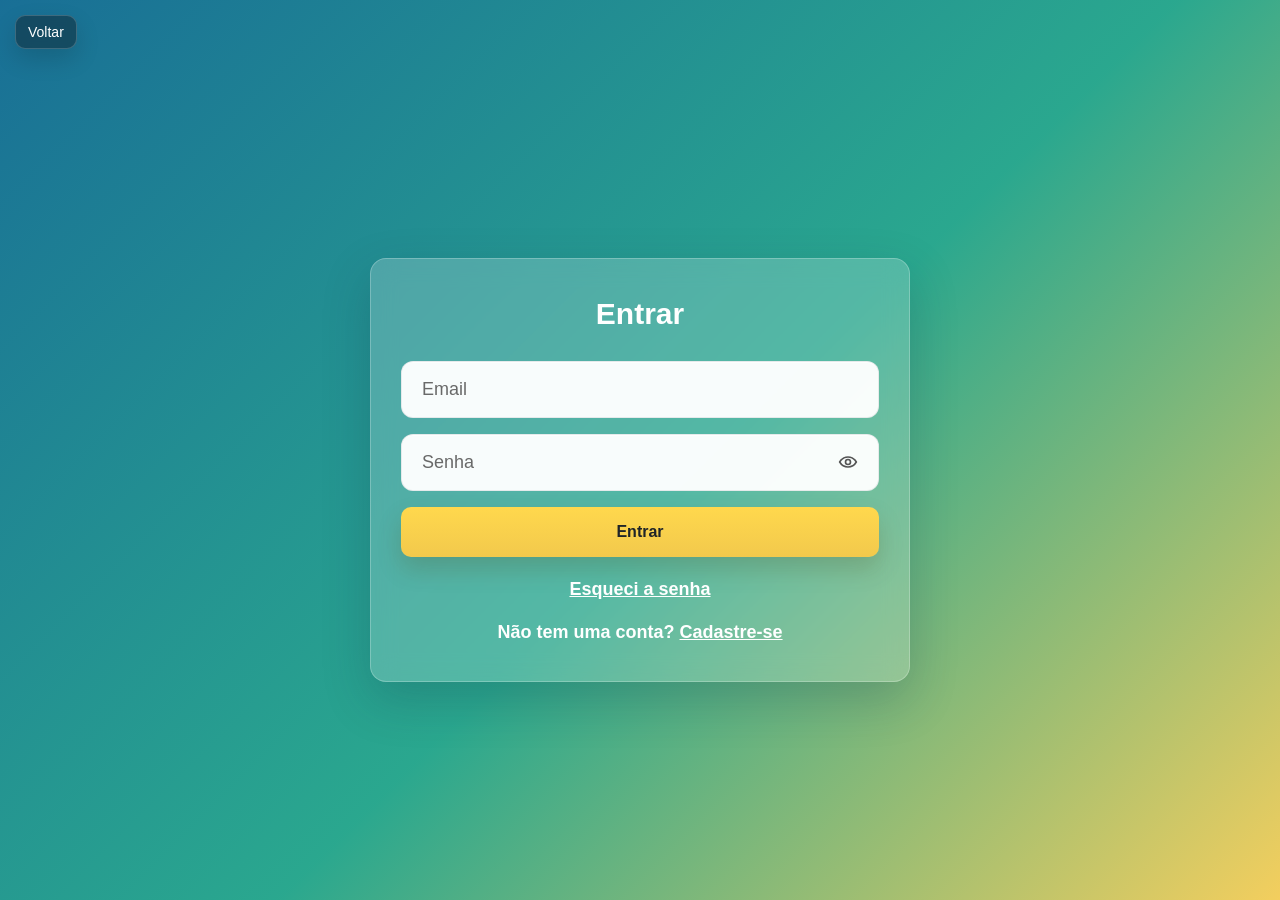
<file: BrunoDemaze-repo/login.html>
<!DOCTYPE html>
<html lang="pt-br">

<head>
<meta charset="UTF-8">
<meta name="viewport" content="width=device-width, initial-scale=1.0">
<title>Entrar</title>
<link rel="stylesheet" href="css/style.css">
</head>

<body>

<div class="btn-voltar" onclick="history.back()">
Voltar
</div>

<section class="auth-container">
<form class="auth-box" id="login-form">
<h2>Entrar</h2>

<input id="login-email" type="email" placeholder="Email" required>
<div class="password-wrapper">
    <input id="login-senha" type="password" placeholder="Senha" required>
    <button type="button" class="toggle-password" data-target="login-senha" aria-label="Mostrar senha">
        <span class="eye-icon" aria-hidden="true"></span>
    </button>
</div>

<button class="btn-amarelo" type="submit">Entrar</button>

<p class="auth-link">
<a href="esqueci-senha.html">Esqueci a senha</a>
</p>

<p class="auth-link">
Não tem uma conta? <a href="cadastro.html">Cadastre-se</a>
</p>
</form>
</section>
<div class="status-popup" id="status-popup"></div>
<script>
const loginForm = document.getElementById("login-form");
const statusPopup = document.getElementById("status-popup");

function showPopup(message, isError = false) {
    statusPopup.textContent = message;
    statusPopup.classList.toggle("is-error", isError);
    statusPopup.classList.add("is-visible");

    setTimeout(() => {
        statusPopup.classList.remove("is-visible");
    }, 2200);
}

const eyeOpenIcon = `
    <svg viewBox="0 0 24 24" width="20" height="20" aria-hidden="true">
        <path d="M2 12s3.5-6 10-6 10 6 10 6-3.5 6-10 6S2 12 2 12Z" fill="none" stroke="currentColor" stroke-width="2" stroke-linecap="round" stroke-linejoin="round"/>
        <circle cx="12" cy="12" r="3" fill="none" stroke="currentColor" stroke-width="2"/>
    </svg>
`;
const eyeClosedIcon = `
    <svg viewBox="0 0 24 24" width="20" height="20" aria-hidden="true">
        <path d="M3 3l18 18" fill="none" stroke="currentColor" stroke-width="2" stroke-linecap="round"/>
        <path d="M10.6 5.2A10.8 10.8 0 0 1 12 5c6.5 0 10 7 10 7a18.8 18.8 0 0 1-3.2 4.2" fill="none" stroke="currentColor" stroke-width="2" stroke-linecap="round" stroke-linejoin="round"/>
        <path d="M6.6 6.7C3.6 8.7 2 12 2 12s3.5 7 10 7c1.8 0 3.3-.5 4.6-1.2" fill="none" stroke="currentColor" stroke-width="2" stroke-linecap="round" stroke-linejoin="round"/>
    </svg>
`;

document.querySelectorAll(".toggle-password").forEach((button) => {
    const icon = button.querySelector(".eye-icon");

    if (icon) {
        icon.innerHTML = eyeOpenIcon;
    }

    button.addEventListener("click", () => {
        const targetId = button.getAttribute("data-target");
        const input = document.getElementById(targetId);
        const icon = button.querySelector(".eye-icon");

        if (!input || !icon) return;

        const senhaVisivel = input.type === "text";
        input.type = senhaVisivel ? "password" : "text";
        button.classList.toggle("is-visible", !senhaVisivel);
        button.setAttribute("aria-label", senhaVisivel ? "Mostrar senha" : "Ocultar senha");
        icon.innerHTML = senhaVisivel ? eyeOpenIcon : eyeClosedIcon;
    });
});

loginForm.addEventListener("submit", async (event) => {
    event.preventDefault();

    const email = document.getElementById("login-email").value.trim();
    const senha = document.getElementById("login-senha").value;

    try {

        // DEFINE A ROTA AUTOMATICAMENTE
        const rota = email.includes("admin")
            ? "/auth/admin/login"
            : "/auth/login";

        const resposta = await fetch(rota, {
            method: "POST",
            headers: {
                "Content-Type": "application/json"
            },
            body: JSON.stringify({ email, senha })
        });

        const data = await resposta.json().catch(() => ({}));

        if (!resposta.ok) {
            console.error("Erro no login:", resposta.status, data);
            showPopup(data.erro || "Não foi possível fazer login.", true);
            return;
        }

        // SALVA DADOS
        localStorage.setItem("token", data.token);
        localStorage.setItem("usuario", JSON.stringify(data));
        localStorage.setItem("tipo_usuario", data.tipo);

        showPopup("Login realizado com sucesso!");

        // REDIRECIONA
        setTimeout(() => {

            if (data.tipo === "admin") {
                window.location.href = "admin.html";
            } else {
                window.location.href = "index.html";
            }

        }, 900);

    } catch (error) {
        console.error("Erro de conexão no login:", error);
        showPopup("Erro ao conectar com o servidor. Tente novamente.", true);
    }
});
</script>

</body>
</html>
</file>
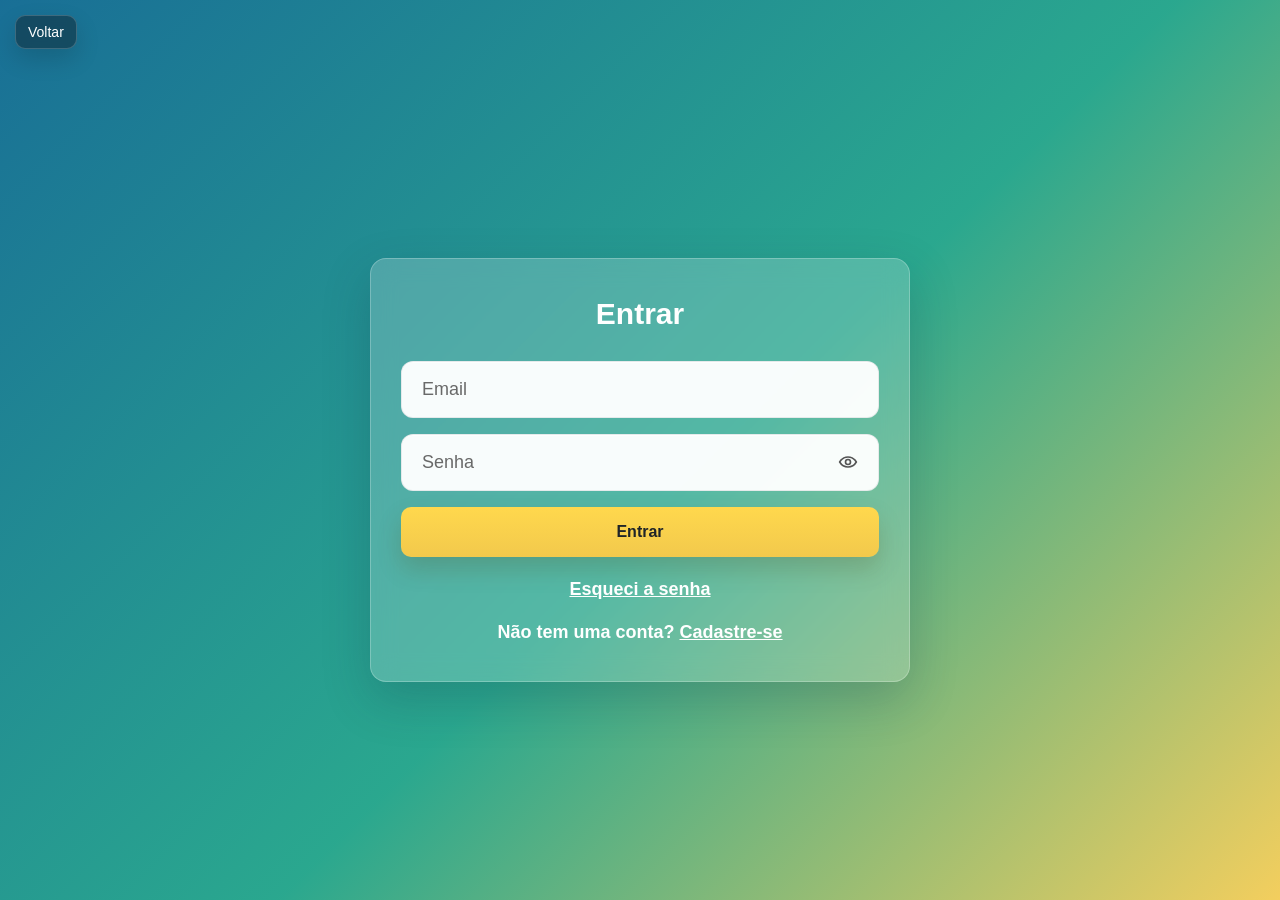
<file: BrunoDemaze-repo/meus-servicos.html>
<!DOCTYPE html>
<html lang="pt-br">

<head>
<meta charset="UTF-8">
<meta name="viewport" content="width=device-width, initial-scale=1.0">
<title>Meus Serviços</title>
<link rel="stylesheet" href="css/style.css">
</head>

<body>

<div class="btn-voltar" onclick="history.back()">← Voltar</div>

<section class="pagina-servicos">
<h1 id="titulo-servicos">Meus serviços contratados</h1>
<p class="subtitulo" id="subtitulo-servicos">Acompanhe os serviços que você contratou.</p>

<div id="lista-servicos" class="lista-servicos"></div>
</section>

<script>
const token = localStorage.getItem('token')

const tituloServicos = document.getElementById('titulo-servicos')
const subtituloServicos = document.getElementById('subtitulo-servicos')
const container = document.getElementById('lista-servicos')

let usuarioLogado = null
let solicitacoesAtuais = []
let usuarioPrestador = false
const FOTO_PADRAO = '/img/default-user.svg'

function escaparHtml(valor) {
    return String(valor || '')
        .replaceAll('&', '&amp;')
        .replaceAll('<', '&lt;')
        .replaceAll('>', '&gt;')
        .replaceAll('"', '&quot;')
        .replaceAll("'", '&#039;')
}

function formatarData(dataIso) {
    if (!dataIso) return ''
    const data = new Date(dataIso)
    if (Number.isNaN(data.getTime())) return ''
    return data.toLocaleString('pt-BR', {
        day: '2-digit',
        month: '2-digit',
        hour: '2-digit',
        minute: '2-digit'
    })
}

function gerarIdConversa(a, b) {
    const ids = [Number(a), Number(b)].sort((x, y) => x - y)
    return `chat_${ids[0]}_${ids[1]}`
}

function textoStatus(status) {
    if (status === 'finalizacao_liberada') {
        return usuarioPrestador ? 'Finalização liberada para o consumidor.' : 'Finalização liberada pelo prestador.'
    }
    if (status === 'finalizado') return 'Serviço finalizado com sucesso.'
    return 'Negociação em andamento.'
}

async function carregarUsuarioLogado() {
    if (!token) {
        window.location.href = 'login.html'
        return null
    }

    const response = await fetch('/usuario/me', {
        headers: { Authorization: `Bearer ${token}` }
    })
    const data = await response.json().catch(() => ({}))

    if (!response.ok) {
        window.location.href = 'login.html'
        return null
    }

    return data
}

async function carregarSolicitacoes() {
    if (usuarioPrestador) {
        tituloServicos.textContent = 'Solicitações em andamento'
        subtituloServicos.textContent = 'Acompanhe conversas, negociações e serviços com consumidores.'
    } else {
        tituloServicos.textContent = 'Contatos'
        subtituloServicos.textContent = 'Acompanhe suas conversas com prestadores.'
    }

    container.innerHTML = '<div class="empty-state">Carregando solicitações...</div>'

    try {
        const response = await fetch('/chat/minhas-solicitacoes', {
            headers: { Authorization: `Bearer ${token}` }
        })
        const data = await response.json().catch(() => ({}))

        if (!response.ok) {
            console.error('Erro ao carregar solicitações:', response.status, data)
            container.innerHTML = `<div class="empty-state">${escaparHtml(data.erro || 'Não foi possível carregar as solicitações.')}</div>`
            return
        }

        const solicitacoes = data.solicitacoes || []
        solicitacoesAtuais = solicitacoes

        if (!solicitacoes.length) {
            container.innerHTML = usuarioPrestador
                ? '<div class="empty-state">Nenhuma solicitação em andamento.</div>'
                : '<div class="empty-state">Nenhum contato encontrado ainda.</div>'
            return
        }

        container.innerHTML = solicitacoes.map((solicitacao) => `
            <div class="servico-item">
                <img
                    class="profissional-foto"
                    src="${escaparHtml(solicitacao.foto_perfil || FOTO_PADRAO)}"
                    alt="Foto de ${escaparHtml(solicitacao.outro_usuario_nome)}"
                    style="object-position: 50% ${Number(solicitacao.foto_posicao_y || 50)}%;"
                    onerror="this.onerror=null; this.src=FOTO_PADRAO;"
                >
                <h3>${escaparHtml(solicitacao.outro_usuario_nome)}</h3>
                ${solicitacao.profissao ? `<p>Profissão: ${escaparHtml(solicitacao.profissao)}</p>` : ''}
                <p>Última mensagem: "${escaparHtml(solicitacao.ultima_mensagem)}"</p>
                <p>Status: ${textoStatus(solicitacao.status_servico)}</p>
                <p>${formatarData(solicitacao.data_ultima_mensagem)}</p>
                <button class="btn-amarelo abrir-conversa-btn" type="button" data-outro-id="${solicitacao.outro_usuario_id}">Abrir conversa</button>
            </div>
        `).join('')
    } catch (error) {
        console.error('Erro ao carregar solicitações:', error)
        container.innerHTML = '<div class="empty-state">Erro ao conectar com o servidor.</div>'
    }
}

function abrirConversa(solicitacao) {
    const outroUsuarioId = Number(solicitacao.outro_usuario_id)
    const conversaId = solicitacao.conversa_id || gerarIdConversa(usuarioLogado.id, outroUsuarioId)
    const nome = solicitacao.outro_usuario_nome || 'Conversa'
    const url = new URL('conversa.html', window.location.href)

    url.searchParams.set('conversa_id', conversaId)
    url.searchParams.set('usuario_id', String(outroUsuarioId))
    url.searchParams.set('nome', nome)

    window.location.href = url.pathname + url.search
}

container.addEventListener('click', (event) => {
    const botao = event.target.closest('.abrir-conversa-btn')

    if (!botao) return

    const consumidorId = Number(botao.dataset.outroId)
    const solicitacao = solicitacoesAtuais.find((item) => Number(item.outro_usuario_id) === consumidorId)

    if (!solicitacao) return

    abrirConversa(solicitacao)
})

async function iniciar() {
    usuarioLogado = await carregarUsuarioLogado()

    if (!usuarioLogado) return

    const tipoAtual = usuarioLogado.tipo_usuario || usuarioLogado.tipo || ''
    usuarioPrestador = tipoAtual === 'contratado' || tipoAtual === 'prestador'
    await carregarSolicitacoes()
}

iniciar()
</script>

</body>
</html>
</file>
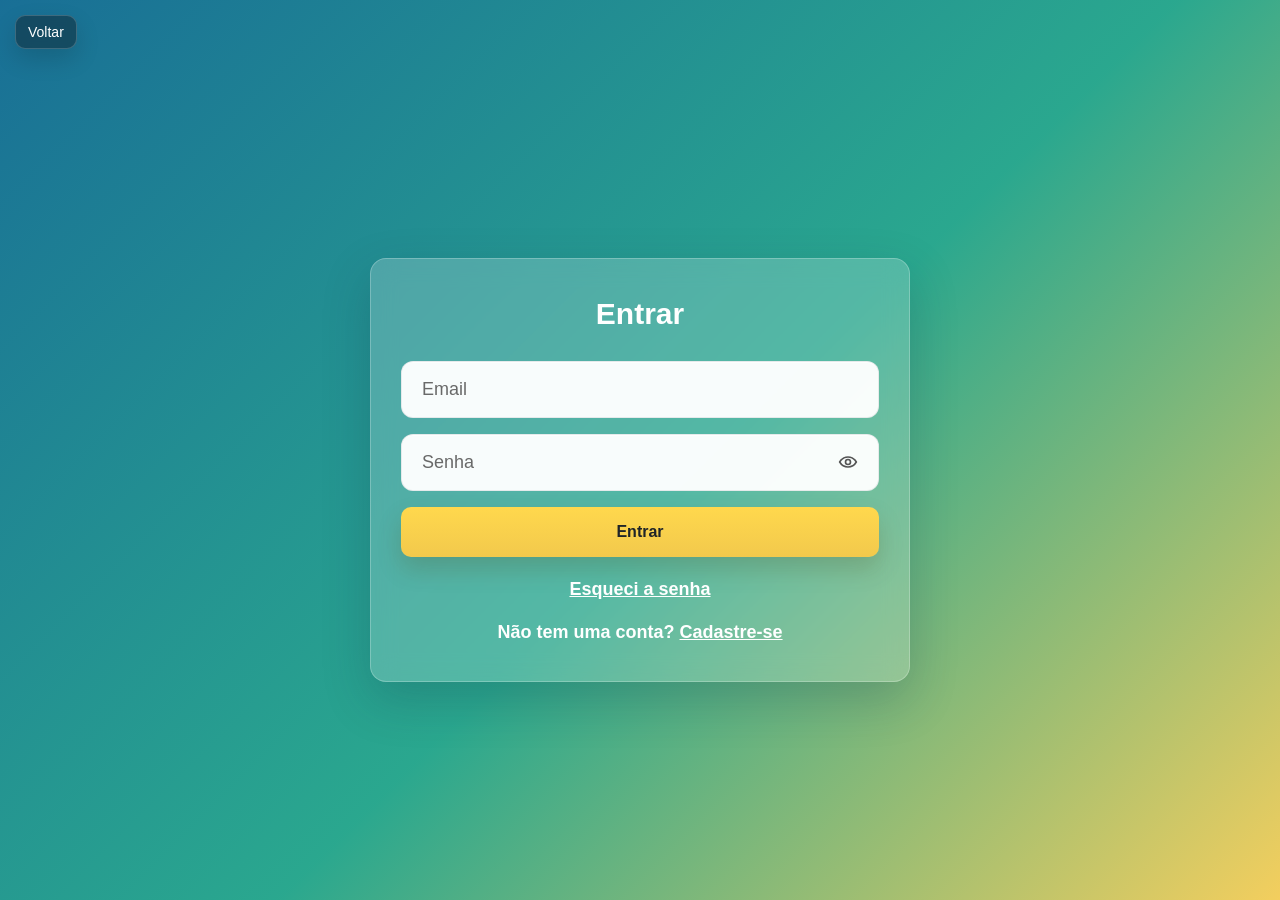
<file: BrunoDemaze-repo/perfil-config.html>
<!DOCTYPE html>
<html lang="pt-br">

<head>
<meta charset="UTF-8">
<meta name="viewport" content="width=device-width, initial-scale=1.0">
<title>Configurações do perfil</title>
<link rel="stylesheet" href="css/style.css">
</head>

<body>

<div class="btn-voltar" onclick="history.back()">
Voltar
</div>

<section class="profile-settings">
<div class="profile-settings-box">
<h1>Configurações do perfil</h1>

<div class="profile-photo-box">
    <label for="profile-photo-input" class="profile-photo-label">
        <div class="profile-photo-preview">
            <img id="profile-photo-img" src="" alt="Foto de perfil" style="display: none;">
            <span id="profile-photo-placeholder">+</span>
        </div>

        <span id="profile-photo-text">Alterar foto de perfil</span>
    </label>

    <input id="profile-photo-input" type="file" accept="image/png, image/jpeg, image/jpg" hidden>

    <button class="profile-photo-remove" id="profile-photo-remove" type="button" style="display: none;">
        Apagar foto
    </button>

    <div id="profile-photo-adjustments" class="ajustes-foto" style="display: none;">
        <label>
            Ajustar vertical
            <input id="profile-photo-pos-y" type="range" min="0" max="100" value="50">
        </label>
    </div>
</div>

<label for="profile-name">Nome</label>
<input id="profile-name" type="text" placeholder="Seu nome" disabled>

<label for="profile-email">Email</label>
<input id="profile-email" type="email" placeholder="seuemail@exemplo.com" disabled>

<label for="profile-phone">Telefone</label>
<input id="profile-phone" type="tel" placeholder="(00) 00000-0000" disabled>

<label for="profile-birthdate">Data de nascimento</label>
<input
    id="profile-birthdate"
    type="text"
    placeholder="DD/MM/AAAA"
    inputmode="numeric"
    maxlength="10"
    autocomplete="bday"
    disabled
>

<div id="profile-provider-fields" style="display: none;">
    <label for="profile-profession">Profissão</label>
    <input id="profile-profession" type="text" placeholder="Profissão / Serviço oferecido" disabled>

    <label for="profile-description">Descrição do perfil</label>
    <textarea id="profile-description" placeholder="Descrição do perfil do prestador" disabled></textarea>
</div>

<label for="profile-cep">CEP</label>
<input id="profile-cep" type="text" placeholder="CEP" disabled>

<label for="profile-street">Rua</label>
<input id="profile-street" type="text" placeholder="Rua" disabled>

<label for="profile-number">Número</label>
<input id="profile-number" type="text" placeholder="Número" disabled>

<label for="profile-neighborhood">Bairro</label>
<input id="profile-neighborhood" type="text" placeholder="Bairro" disabled>

<label for="profile-city">Cidade</label>
<input id="profile-city" type="text" placeholder="Cidade" disabled>

<label for="profile-state">Estado</label>
<input id="profile-state" type="text" placeholder="Estado" maxlength="2" disabled>

<label for="profile-complement">Complemento</label>
<input id="profile-complement" type="text" placeholder="Complemento" disabled>

<label for="profile-reference">Ponto de referência</label>
<input id="profile-reference" type="text" placeholder="Ponto de referência" disabled>

<button class="btn-secundario profile-action-button" id="edit-profile" type="button">Editar dados</button>
<button class="btn-amarelo profile-action-button" id="save-profile" type="button" disabled>Salvar alterações</button>
<button class="btn-danger" id="delete-account" type="button">Apagar conta</button>
</div>
</section>

<script>
const token = localStorage.getItem("token");

const deleteAccountButton = document.getElementById("delete-account");
const editProfileButton = document.getElementById("edit-profile");
const saveProfileButton = document.getElementById("save-profile");
const providerFields = document.getElementById("profile-provider-fields");

const profilePhotoInput = document.getElementById("profile-photo-input");
const profilePhotoImg = document.getElementById("profile-photo-img");
const profilePhotoPlaceholder = document.getElementById("profile-photo-placeholder");
const profilePhotoText = document.getElementById("profile-photo-text");
const profilePhotoLabel = document.querySelector(".profile-photo-label");
const profilePhotoRemove = document.getElementById("profile-photo-remove");
const profilePhotoAdjustments = document.getElementById("profile-photo-adjustments");
const profilePhotoPosY = document.getElementById("profile-photo-pos-y");
const profileCepInput = document.getElementById("profile-cep");
const profileBirthdateInput = document.getElementById("profile-birthdate");

let fotoSelecionada = null;
let fotoRemovida = false;
let fotoAtualUrl = "";
let ajusteVertical = 50;
let usuarioAtualEhPrestador = false;

const profileInputs = [
    document.getElementById("profile-name"),
    document.getElementById("profile-email"),
    document.getElementById("profile-phone"),
    document.getElementById("profile-birthdate"),
    document.getElementById("profile-profession"),
    document.getElementById("profile-description"),
    document.getElementById("profile-cep"),
    document.getElementById("profile-street"),
    document.getElementById("profile-number"),
    document.getElementById("profile-neighborhood"),
    document.getElementById("profile-city"),
    document.getElementById("profile-state"),
    document.getElementById("profile-complement"),
    document.getElementById("profile-reference")
];

if (!token) {
    alert("Você precisa estar logado para acessar as configurações.");
    window.location.href = "login.html";
}

function aplicarMascaraData(valor) {
    valor = String(valor || "").replace(/\D/g, "");
    valor = valor.replace(/(\d{2})(\d)/, "$1/$2");
    valor = valor.replace(/(\d{2})\/(\d{2})(\d)/, "$1/$2/$3");
    return valor.slice(0, 10);
}

function converterDataParaISO(dataBR) {
    const partes = String(dataBR || "").split("/");

    if (partes.length !== 3) {
        return "";
    }

    const [dia, mes, ano] = partes;

    if (!dia || !mes || !ano || ano.length !== 4) {
        return "";
    }

    const diaNumero = Number(dia);
    const mesNumero = Number(mes);
    const anoNumero = Number(ano);
    const data = new Date(anoNumero, mesNumero - 1, diaNumero);

    if (
        data.getFullYear() !== anoNumero ||
        data.getMonth() !== mesNumero - 1 ||
        data.getDate() !== diaNumero
    ) {
        return "";
    }

    return `${ano}-${mes.padStart(2, "0")}-${dia.padStart(2, "0")}`;
}

function converterDataParaBR(dataISO) {
    const valor = String(dataISO || "").slice(0, 10);
    const partes = valor.split("-");

    if (partes.length !== 3) {
        return "";
    }

    const [ano, mes, dia] = partes;

    if (!ano || !mes || !dia) {
        return "";
    }

    return `${dia.padStart(2, "0")}/${mes.padStart(2, "0")}/${ano}`;
}

function dataISOEhFutura(dataISO) {
    const [ano, mes, dia] = dataISO.split("-").map(Number);
    const data = new Date(ano, mes - 1, dia);
    const hoje = new Date();
    hoje.setHours(0, 0, 0, 0);

    return data > hoje;
}

async function buscarCepPerfil(cep) {
    cep = String(cep || "").replace(/\D/g, "");

    if (cep.length !== 8) {
        return;
    }

    try {
        const resposta = await fetch(`https://viacep.com.br/ws/${cep}/json/`);
        const data = await resposta.json();

        if (!resposta.ok || data.erro) {
            alert("CEP não encontrado.");
            return;
        }

        document.getElementById("profile-street").value = data.logradouro || "";
        document.getElementById("profile-neighborhood").value = data.bairro || "";
        document.getElementById("profile-city").value = data.localidade || "";
        document.getElementById("profile-state").value = data.uf || "";
    } catch (error) {
        console.error("Erro ao buscar CEP:", error);
        alert("Não foi possível buscar o CEP agora.");
    }
}

function setEditMode(enabled) {
    profileInputs.forEach((input) => {
        if (input) {
            input.disabled = !enabled;
        }
    });

    saveProfileButton.disabled = !enabled;
    editProfileButton.disabled = enabled;
    profilePhotoInput.disabled = false;
}

function usuarioEhPrestador(data) {
    const tipoUsuario = data.tipo || data.tipo_usuario || "";
    return tipoUsuario === "contratado" || tipoUsuario === "prestador";
}

function normalizarUrlFoto(urlFoto) {
    if (!urlFoto) {
        return "";
    }

    if (
        urlFoto.startsWith("http") ||
        urlFoto.startsWith("/") ||
        urlFoto.startsWith("blob:") ||
        urlFoto.startsWith("data:")
    ) {
        return urlFoto;
    }

    return "/" + urlFoto;
}

function mostrarFotoPerfil(urlFoto) {
    const fotoNormalizada = normalizarUrlFoto(urlFoto);

    if (!fotoNormalizada) {
        limparPreviewFoto(false);
        return;
    }

    profilePhotoImg.src = fotoNormalizada;
    profilePhotoImg.style.display = "block";
    profilePhotoPlaceholder.style.display = "none";
    profilePhotoText.textContent = "Trocar foto de perfil";
    profilePhotoRemove.style.display = "block";
    profilePhotoRemove.disabled = false;
    profilePhotoAdjustments.style.display = "flex";
    aplicarPosicaoFoto();
}

function limparPreviewFoto(marcarComoRemovida = false) {
    profilePhotoImg.removeAttribute("src");
    profilePhotoImg.style.display = "none";
    profilePhotoPlaceholder.style.display = "flex";
    profilePhotoText.textContent = "Adicionar foto";
    profilePhotoRemove.style.display = "none";
    profilePhotoRemove.disabled = true;
    profilePhotoAdjustments.style.display = "none";
    profilePhotoInput.disabled = false;

    if (marcarComoRemovida) {
        fotoSelecionada = null;
        fotoRemovida = true;
        fotoAtualUrl = "";
        profilePhotoInput.value = "";
    }
}

function atualizarPreviewFoto(urlFoto) {
    mostrarFotoPerfil(urlFoto);
}

function aplicarPosicaoFoto() {
    if (!profilePhotoImg) {
        return;
    }

    profilePhotoImg.style.objectFit = "cover";
    profilePhotoImg.style.objectPosition = `50% ${ajusteVertical}%`;
}

function atualizarAjusteVertical(valor) {
    const valorNumerico = Number(valor);
    ajusteVertical = Number.isFinite(valorNumerico) ? valorNumerico : 50;
    profilePhotoPosY.value = ajusteVertical;
    aplicarPosicaoFoto();
}

profilePhotoImg.onerror = () => {
    console.error("Erro ao carregar foto de perfil:", profilePhotoImg.src);
    limparPreviewFoto(false);
};

profilePhotoLabel.addEventListener("click", (event) => {
    event.preventDefault();
    event.stopPropagation();
    profilePhotoInput.disabled = false;
    profilePhotoInput.value = "";
    profilePhotoInput.click();
});

profilePhotoInput.addEventListener("click", () => {
    profilePhotoInput.disabled = false;
    profilePhotoInput.value = "";
});

profilePhotoInput.addEventListener("change", () => {
    const arquivo = profilePhotoInput.files[0];

    if (!arquivo) {
        return;
    }

    const tiposPermitidos = ["image/jpeg", "image/png", "image/jpg"];

    if (!tiposPermitidos.includes(arquivo.type)) {
        alert("Envie uma foto em formato JPG ou PNG.");
        profilePhotoInput.value = "";
        return;
    }

    if (arquivo.size > 5 * 1024 * 1024) {
        alert("A foto deve ter no máximo 5MB.");
        profilePhotoInput.value = "";
        return;
    }

    const previewUrl = URL.createObjectURL(arquivo);
    fotoSelecionada = arquivo;
    fotoRemovida = false;
    fotoAtualUrl = previewUrl;
    atualizarAjusteVertical(50);
    setEditMode(true);
    mostrarFotoPerfil(previewUrl);
});

profilePhotoRemove.addEventListener("click", (event) => {
    event.preventDefault();
    event.stopPropagation();
    atualizarAjusteVertical(50);
    setEditMode(true);
    limparPreviewFoto(true);
});

profilePhotoPosY.addEventListener("input", function () {
    atualizarAjusteVertical(this.value);
    setEditMode(true);
});

profileCepInput.addEventListener("blur", () => buscarCepPerfil(profileCepInput.value));
profileCepInput.addEventListener("input", () => {
    const cepLimpo = profileCepInput.value.replace(/\D/g, "");
    if (cepLimpo.length === 8) {
        buscarCepPerfil(cepLimpo);
        setEditMode(true);
    }
});

profileBirthdateInput.addEventListener("input", () => {
    profileBirthdateInput.value = aplicarMascaraData(profileBirthdateInput.value);
    setEditMode(true);
});

async function carregarDadosUsuario() {
    try {
        const resposta = await fetch("/usuario/me", {
            headers: {
                Authorization: `Bearer ${token}`
            }
        });

        const data = await resposta.json();

        if (!resposta.ok) {
            alert(data.erro || "Não foi possível carregar seus dados.");
            window.location.href = "login.html";
            return;
        }

        document.getElementById("profile-name").value = data.nome || "";
        document.getElementById("profile-email").value = data.email || "";
        document.getElementById("profile-phone").value = data.telefone || "";
        profileBirthdateInput.value = converterDataParaBR(data.data_nascimento);

        fotoSelecionada = null;
        fotoRemovida = false;
        fotoAtualUrl = normalizarUrlFoto(data.foto_perfil || data.foto || "");
        atualizarAjusteVertical(data.foto_posicao_y ?? 50);

        if (fotoAtualUrl) {
            mostrarFotoPerfil(fotoAtualUrl);
        } else {
            limparPreviewFoto(false);
        }

        usuarioAtualEhPrestador = usuarioEhPrestador(data);

        if (usuarioAtualEhPrestador) {
            providerFields.style.display = "block";
            document.getElementById("profile-profession").value = data.profissao || "";
            document.getElementById("profile-description").value = data.descricao || "";
        } else {
            providerFields.style.display = "none";
            document.getElementById("profile-profession").value = "";
            document.getElementById("profile-description").value = "";
        }

        document.getElementById("profile-street").value = data.endereco?.rua || "";
        document.getElementById("profile-number").value = data.endereco?.numero || "";
        document.getElementById("profile-cep").value = data.endereco?.cep || "";
        document.getElementById("profile-neighborhood").value = data.endereco?.bairro || "";
        document.getElementById("profile-city").value = data.cidade || data.endereco?.cidade || "";
        document.getElementById("profile-state").value = data.estado || data.endereco?.estado || "";
        document.getElementById("profile-complement").value = data.endereco?.complemento || "";
        document.getElementById("profile-reference").value = data.endereco?.ponto_referencia || "";

        localStorage.setItem("usuario", JSON.stringify(data));
    } catch (error) {
        console.error("Erro ao carregar dados:", error);
        alert("Erro ao conectar com o servidor.");
    }
}

editProfileButton.addEventListener("click", () => {
    setEditMode(true);
    document.getElementById("profile-name").focus();
});

saveProfileButton.addEventListener("click", async (event) => {
    event.preventDefault();

    const textoOriginalBotao = saveProfileButton.textContent;
    let salvouComSucesso = false;

    const dataNascimentoVisual = profileBirthdateInput.value.trim();
    const dataNascimentoISO = dataNascimentoVisual ? converterDataParaISO(dataNascimentoVisual) : "";

    if (dataNascimentoVisual && !dataNascimentoISO) {
        alert("Informe a data de nascimento no formato DD/MM/AAAA.");
        return;
    }

    if (dataNascimentoISO && dataISOEhFutura(dataNascimentoISO)) {
        alert("A data de nascimento não pode ser futura.");
        return;
    }

    const dadosAtualizados = {
        nome: document.getElementById("profile-name").value.trim(),
        email: document.getElementById("profile-email").value.trim(),
        telefone: document.getElementById("profile-phone").value.trim(),
        data_nascimento: dataNascimentoISO,
        profissao: usuarioAtualEhPrestador ? document.getElementById("profile-profession")?.value.trim() || "" : "",
        descricao: usuarioAtualEhPrestador ? document.getElementById("profile-description")?.value.trim() || "" : "",
        endereco: {
            rua: document.getElementById("profile-street").value.trim(),
            numero: document.getElementById("profile-number").value.trim(),
            cep: document.getElementById("profile-cep").value.trim(),
            bairro: document.getElementById("profile-neighborhood").value.trim(),
            cidade: document.getElementById("profile-city").value.trim(),
            estado: document.getElementById("profile-state").value.trim().toUpperCase(),
            complemento: document.getElementById("profile-complement").value.trim(),
            ponto_referencia: document.getElementById("profile-reference").value.trim()
        }
    };

    if (!dadosAtualizados.nome) {
        alert("Preencha o nome.");
        return;
    }

    if (!dadosAtualizados.email) {
        alert("Preencha o email.");
        return;
    }

    if (!dadosAtualizados.telefone) {
        alert("Preencha o telefone.");
        return;
    }

    const formData = new FormData();

    formData.append("nome", dadosAtualizados.nome);
    formData.append("email", dadosAtualizados.email);
    formData.append("telefone", dadosAtualizados.telefone);
    formData.append("data_nascimento", dadosAtualizados.data_nascimento);
    if (usuarioAtualEhPrestador) {
        formData.append("profissao", dadosAtualizados.profissao);
        formData.append("descricao", dadosAtualizados.descricao);
    }
    formData.append("endereco", JSON.stringify(dadosAtualizados.endereco));
    formData.append("rua", dadosAtualizados.endereco.rua);
    formData.append("numero", dadosAtualizados.endereco.numero);
    formData.append("cep", dadosAtualizados.endereco.cep);
    formData.append("bairro", dadosAtualizados.endereco.bairro);
    formData.append("cidade", dadosAtualizados.endereco.cidade);
    formData.append("estado", dadosAtualizados.endereco.estado);
    formData.append("complemento", dadosAtualizados.endereco.complemento);
    formData.append("ponto_referencia", dadosAtualizados.endereco.ponto_referencia);
    formData.append("foto_posicao_y", String(ajusteVertical));
    formData.append("foto_posicao_x", "50");

    if (fotoSelecionada) {
        formData.append("foto", fotoSelecionada);
        formData.append("remover_foto", "false");
    } else if (fotoRemovida) {
        formData.append("remover_foto", "true");
    }

    saveProfileButton.disabled = true;
    saveProfileButton.textContent = "Salvando...";
    editProfileButton.disabled = true;

    try {
        const resposta = await fetch("/usuario/me", {
            method: "PUT",
            headers: {
                Authorization: `Bearer ${token}`
            },
            body: formData
        });

        const data = await resposta.json().catch(() => ({}));

        if (!resposta.ok) {
            console.error("Erro ao atualizar conta:", resposta.status, data);
            alert(data.erro || data.message || "Não foi possível atualizar a conta.");
            return;
        }

        const usuarioAtualizado = data.usuario || {
            ...JSON.parse(localStorage.getItem("usuario") || "{}"),
            ...dadosAtualizados,
            foto_perfil: data.foto_perfil || data.usuario?.foto_perfil || "",
            foto_posicao_y: data.foto_posicao_y ?? ajusteVertical,
            foto_posicao_x: data.foto_posicao_x ?? 50
        };

        localStorage.setItem("usuario", JSON.stringify(usuarioAtualizado));
        salvouComSucesso = true;

        fotoSelecionada = null;
        fotoRemovida = false;

        if (data.foto_perfil || data.usuario?.foto_perfil) {
            atualizarPreviewFoto(data.foto_perfil || data.usuario?.foto_perfil);
        } else {
            atualizarPreviewFoto("");
        }

        alert(data.mensagem || "Dados atualizados com sucesso.");
        setEditMode(false);

        setTimeout(() => {
            window.location.href = "index.html";
        }, 1000);
    } catch (error) {
        console.error("Erro ao salvar dados:", error);
        alert("Erro ao conectar com o servidor.");
    } finally {
        if (!salvouComSucesso) {
            saveProfileButton.disabled = false;
            saveProfileButton.textContent = textoOriginalBotao || "Salvar alterações";
            editProfileButton.disabled = false;
        }
    }
});

deleteAccountButton.addEventListener("click", async () => {
    if (!token) {
        alert("Você precisa estar logado para apagar a conta.");
        window.location.href = "login.html";
        return;
    }

    const confirmar = confirm("Tem certeza que deseja apagar sua conta? Esta ação não pode ser desfeita.");

    if (!confirmar) {
        return;
    }

    try {
        const resposta = await fetch("/usuario/me", {
            method: "DELETE",
            headers: {
                Authorization: `Bearer ${token}`
            }
        });

        let data = {};

        try {
            data = await resposta.json();
        } catch (error) {
            data = {};
        }

        if (!resposta.ok) {
            console.error("Erro ao apagar conta:", data);
            alert((data.erro || "Não foi possível apagar a conta.") + (data.detalhe ? "\n" + data.detalhe : ""));
            return;
        }

        localStorage.removeItem("token");
        localStorage.removeItem("usuario");
        alert("Conta apagada com sucesso.");
        window.location.href = "index.html";
    } catch (error) {
        console.error("Erro ao apagar conta:", error);
        alert("Erro ao conectar com o servidor.");
    }
});

carregarDadosUsuario();
</script>

</body>
</html>
</file>
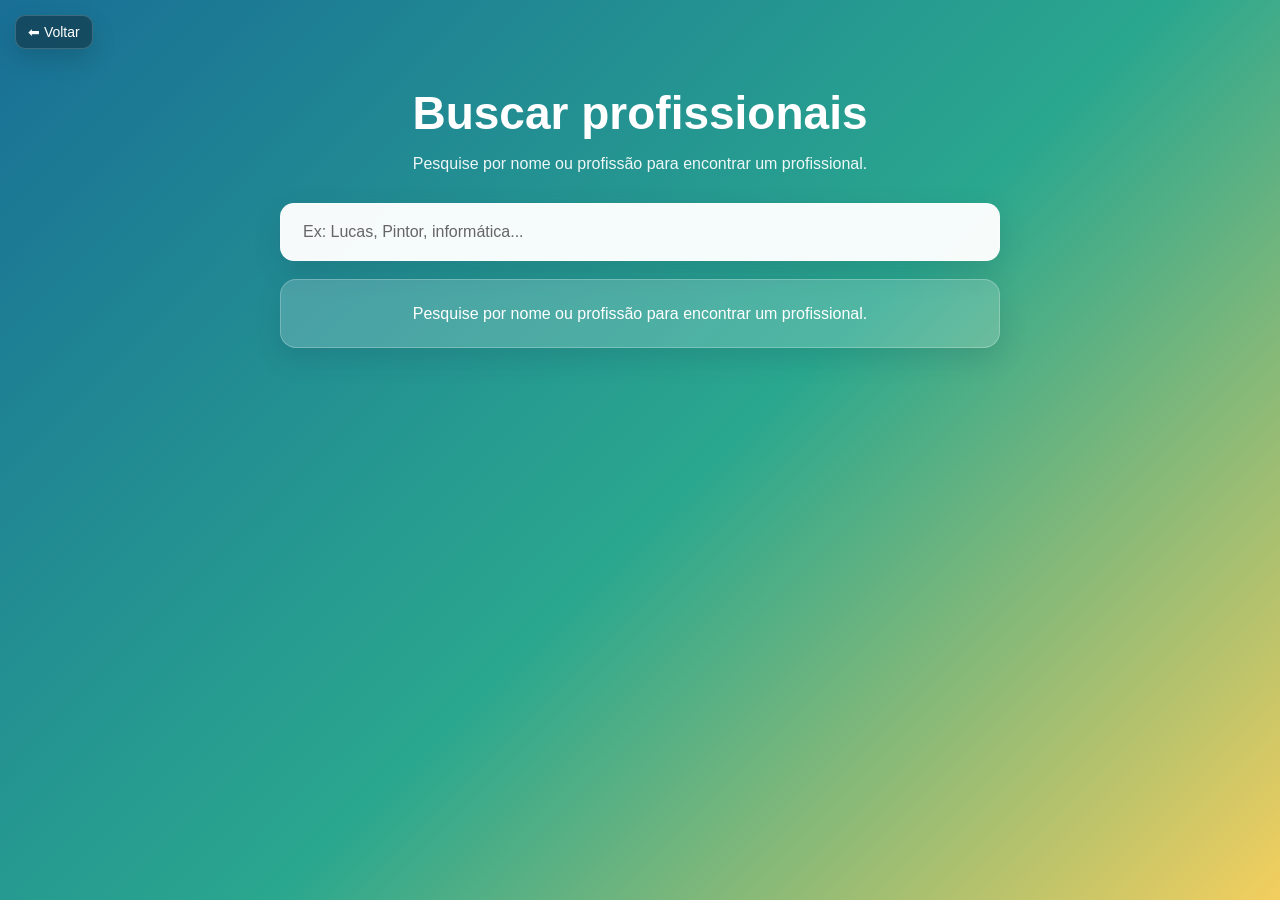
<file: BrunoDemaze-repo/servicos.html>
<!DOCTYPE html>
<html lang="pt-br">

<head>
<meta charset="UTF-8">
<meta name="viewport" content="width=device-width, initial-scale=1.0">

<title>Serviços</title>

<link rel="stylesheet" href="css/style.css">
</head>

<body>

<div class="btn-voltar" onclick="history.back()">
⬅ Voltar
</div>

<!-- CONTEÚDO -->
<section class="pagina-servicos">

<h1>Buscar profissionais</h1>

<p class="subtitulo">
Pesquise por nome ou profissão para encontrar um profissional.
</p>

<div class="search-container servicos-search">
    <input type="text" id="search-input" placeholder="Ex: Lucas, Pintor, informática..." autocomplete="off">
    <div id="resultados" class="search-results"></div>
</div>

</section>

<script>
const searchInput = document.getElementById('search-input');
const searchResults = document.getElementById('resultados');
const FOTO_PADRAO = '/img/default-user.svg';
const token = localStorage.getItem('token');
let debounceTimer;

mostrarMensagemInicial();

searchInput.addEventListener('input', function() {
    clearTimeout(debounceTimer);
    const query = this.value.trim();
    
    if (!query) {
        mostrarMensagemInicial();
        return;
    }
    
    debounceTimer = setTimeout(() => {
        carregarProfissionais(query);
    }, 300);
});

function mostrarMensagemInicial() {
    searchResults.innerHTML = `
        <div class="empty-state">
            Pesquise por nome ou profissão para encontrar um profissional.
        </div>
    `;
}

function escaparHtml(valor) {
    return String(valor || '')
        .replaceAll('&', '&amp;')
        .replaceAll('<', '&lt;')
        .replaceAll('>', '&gt;')
        .replaceAll('"', '&quot;')
        .replaceAll("'", '&#039;');
}

async function carregarProfissionais(query = '') {
    if (!query.trim()) {
        mostrarMensagemInicial();
        return;
    }

    searchResults.innerHTML = '<div class="empty-state">Buscando profissionais...</div>';

    try {
        const headers = token ? { Authorization: `Bearer ${token}` } : {};
        const response = await fetch(`/buscar-profissionais?q=${encodeURIComponent(query)}`, { headers });
        const results = await response.json().catch(() => []);
        
        if (!response.ok) {
            console.error('Erro ao buscar profissionais:', response.status, results);
            searchResults.innerHTML = '<div class="empty-state">Não foi possível carregar os profissionais.</div>';
            return;
        }
        
        displayResults(results, query);
    } catch (error) {
        console.error('Erro na busca:', error);
        searchResults.innerHTML = '<div class="empty-state">Erro ao conectar com o servidor.</div>';
    }
}

function displayResults(results, query) {
    if (!results || results.length === 0) {
        searchResults.innerHTML = '<div class="empty-state">Nenhum profissional encontrado.</div>';
        return;
    }
    
    searchResults.innerHTML = results.map(prof => {
        const nome = escaparHtml(prof.nome || 'Nome não informado');
        const profissao = escaparHtml(prof.profissao || 'Profissão não informada');
        const cidade = escaparHtml(prof.cidade || 'Cidade não informada');
        const idade = prof.idade ? `${prof.idade} anos` : 'Idade não informada';
        const id = prof.id || prof.id_usuario || '';
        const foto = escaparHtml(prof.foto_perfil || FOTO_PADRAO);
        const fotoPosicaoY = Number.isFinite(Number(prof.foto_posicao_y))
            ? Number(prof.foto_posicao_y)
            : 50;
        
        return `
        <div class="result-card" onclick="selecionarProfissional('${id}')">
            <img class="profissional-foto" src="${foto}" alt="Foto de ${nome}" style="object-position: 50% ${fotoPosicaoY}%;" onerror="this.onerror=null; this.src=FOTO_PADRAO;">
            <div class="result-info">
                <h3>${highlightText(nome, query)}</h3>
                <p><b>Profissão:</b> ${highlightText(profissao, query)}</p>
                <p><b>Cidade:</b> ${highlightText(cidade, query)}</p>
                <p><b>Idade:</b> ${idade}</p>
            </div>
        </div>
        `;
    }).join('');
}

function highlightText(text, query) {
    if (!text || !query) return text;
    const escapeRegExp = (s) => s.replace(/[.*+?^${}()|[\]\\]/g, '\\$&');
    const safeQuery = escapeRegExp(query);
    const regex = new RegExp(`(${safeQuery})`, 'gi');
    return text.replace(regex, '<mark>$1</mark>');
}

function selecionarProfissional(id) {
    if (id) {
        window.location.href = `/perfil?id=${id}`;
    }
}
</script>

</body>
</html>
</file>
<file: BrunoDemaze-repo/css/style.css>
/* RESET */
*{
margin:0;
padding:0;
box-sizing:border-box;
font-family: Arial, Helvetica, sans-serif;
}

/* BODY */
body{
background: linear-gradient(135deg, #5f2c82, #49a09d, #f2c94c);
color:white;
min-height:100vh;
min-height:100svh;
margin:0;
animation: fadeIn 0.6s ease-in;
overflow-x:hidden;
}

/* MENU DO USUARIO */
.user-menu{
position:fixed;
top:20px;
right:20px;
z-index:1000;
padding-bottom:10px;
}

.user-menu-button{
width:45px;
height:45px;
border:1px solid rgba(0,0,0,0.12);
border-radius:12px;
background:linear-gradient(180deg, #ffffff, #e9ecef);
box-shadow:0 8px 22px rgba(0,0,0,0.18);
cursor:pointer;
display:flex;
align-items:center;
justify-content:center;
padding:0;
}

.user-icon{
position:relative;
width:28px;
height:28px;
display:block;
}

.user-icon::before{
content:"";
position:absolute;
top:3px;
left:8px;
width:12px;
height:12px;
border-radius:50%;
background:#5f6368;
}

.user-icon::after{
content:"";
position:absolute;
left:4px;
bottom:2px;
width:20px;
height:12px;
border-radius:14px 14px 6px 6px;
background:#5f6368;
}

.user-menu-panel{
position:absolute;
top:55px;
right:0;
width:min(276px, calc(100vw - 40px));
min-height:178px;
display:none;
flex-direction:column;
justify-content:center;
gap:14px;
padding:24px 30px;
border-radius:17px;
background:rgba(28,35,31,0.96);
box-shadow:0 18px 36px rgba(0,0,0,0.22);
}

.user-menu.is-open .user-menu-panel{
display:flex;
}

.user-menu-panel a,
.user-menu-link{
color:#f5f5f5;
text-decoration:none;
padding:5px 0;
border-radius:8px;
font-size:17px;
font-weight:bold;
background:none;
border:none;
text-align:left;
cursor:pointer;
}

.user-menu-panel a:hover,
.user-menu-panel a:focus,
.user-menu-link:hover,
.user-menu-link:focus{
background:transparent;
color:#f2c94c;
outline:none;
}

.user-menu-name{
color:#f5f5f5;
font-size:17px;
font-weight:bold;
line-height:1.2;
overflow:hidden;
text-overflow:ellipsis;
white-space:nowrap;
}

.user-menu-divider{
height:1px;
width:100%;
background:rgba(255,255,255,0.24);
margin:0 0 2px;
}

/* LOGO */
.logo{
font-size:20px;
font-weight:bold;
}

.logo-verde{
color:#4cd964;
}

/* HERO */
.hero{
text-align:center;
padding:80px 20px;
}

.logo-centro{
font-size:48px;
font-weight:bold;
}

.hero p{
margin:15px 0;
font-size:16px;
}

/* BOTÕES HOME (NOVO) */
.botoes-home{
display:flex;
flex-direction:column;
align-items:center;
gap:12px;
margin-top:20px;
}

/* BOTÕES */
.btn-amarelo,
.btn-secundario{
width:220px;
}

/* BOTÃO PRINCIPAL */
.btn-amarelo{
background:#f2c94c;
border:none;
padding:12px;
border-radius:10px;
font-weight:bold;
cursor:pointer;
}

.btn-amarelo:disabled{
background:#d9d9d9;
color:#777;
cursor:not-allowed;
opacity:0.72;
box-shadow:none;
}

/* BOTÃO SECUNDÁRIO */
.btn-secundario{
background: rgba(255,255,255,0.2);
border:none;
padding:12px;
border-radius:10px;
font-weight:bold;
cursor:pointer;
color:white;
backdrop-filter: blur(5px);
}

/* LOGIN E CADASTRO */
.auth-container{
min-height:100vh;
min-height:100svh;
display:flex;
align-items:center;
justify-content:center;
padding:80px 20px 40px;
}

.auth-box{
width:100%;
max-width:526px;
background:rgba(255,255,255,0.18);
backdrop-filter:blur(12px);
border-radius:22px;
padding:36px 28px;
box-shadow:0 18px 45px rgba(0,0,0,0.14);
}

.auth-box h2{
font-size:30px;
text-align:center;
margin-bottom:30px;
color:white;
}

.auth-box input{
width:100%;
height:57px;
border:none;
border-radius:11px;
padding:0 20px;
margin-bottom:16px;
font-size:18px;
color:#222;
background:#f7f7f7;
outline:none;
box-sizing:border-box;
}

#cadastro-data-nascimento {
appearance:none;
-webkit-appearance:none;
width:100%;
height:57px;
border:none;
border-radius:11px;
padding:0 20px;
margin-bottom:16px;
font-size:18px;
font-family:Arial, sans-serif;
background:#f7f7f7;
color:#222;
box-sizing:border-box;
outline:none;
}

.auth-box input::placeholder{
color:#696969;
}

.password-wrapper {
position:relative;
width:100%;
margin-bottom:16px;
}

.password-wrapper input {
width:100%;
padding-right:48px;
margin-bottom:0;
box-sizing:border-box;
}

.toggle-password {
position:absolute;
right:14px;
top:50%;
transform:translateY(-50%);
width:36px;
height:36px;
display:flex;
align-items:center;
justify-content:center;
border:none;
background:transparent;
cursor:pointer;
font-size:18px;
padding:4px;
line-height:1;
z-index:2;
}

.toggle-password:focus {
outline:none;
}

.auth-box .btn-amarelo{
width:100%;
height:50px;
margin-top:0;
font-size:16px;
border-radius:10px;
}

.auth-link{
margin-top:22px;
text-align:center;
font-size:18px;
font-weight:bold;
color:white;
}

.auth-link a{
color:white;
font-weight:bold;
text-decoration:underline;
}

.status-popup{
position:fixed;
left:50%;
bottom:24px;
transform:translateX(-50%) translateY(16px);
background:rgba(28,35,31,0.96);
color:white;
padding:14px 18px;
border-radius:12px;
font-size:15px;
font-weight:bold;
box-shadow:0 10px 24px rgba(0,0,0,0.24);
opacity:0;
pointer-events:none;
transition:opacity 0.2s ease, transform 0.2s ease;
z-index:2000;
width:calc(100vw - 32px);
max-width:360px;
text-align:center;
}

.status-popup.is-visible{
opacity:1;
transform:translateX(-50%) translateY(0);
}

.status-popup.is-error{
background:rgba(185,39,39,0.96);
}

/* INFO */
.info{
display:flex;
flex-direction:column;
align-items:center;
gap:20px;
padding:40px 20px;
}

/* CARDS */
.card{
width:90%;
max-width:300px;
text-align:center;
padding:20px;
border-radius:15px;
background: rgba(255,255,255,0.2);
backdrop-filter: blur(10px);
}

/* FOOTER */
footer{
text-align:center;
padding:20px;
margin-top:20px;
font-size:14px;
opacity:0.8;
}

/* PÁGINAS */
.pagina-servicos{
text-align:center;
padding:30px 20px;
}

.pagina-servicos h1{
font-size:28px;
margin-bottom:10px;
}

.subtitulo{
font-size:15px;
opacity:0.9;
margin-bottom:25px;
}

/* GRID SERVIÇOS */
.servicos-grid{
display:grid;
grid-template-columns: repeat(2, 1fr);
gap:20px;
justify-items:center;
}

/* CARD SERVIÇO */
.servico-card{
background: rgba(255,255,255,0.2);
padding:20px;
border-radius:15px;
text-align:center;
width:100%;
max-width:160px;
cursor:pointer;
}

.servico-card img{
width:60px;
margin-bottom:10px;
}

/* GRID PROFISSIONAIS */
.profissionais-grid{
display:grid;
grid-template-columns: repeat(2, 1fr);
gap:20px;
justify-items:center;
margin-top:20px;
}

/* CARD PROFISSIONAL */
.prof-card{
background: rgba(255,255,255,0.2);
padding:20px;
border-radius:12px;
text-align:center;
cursor:pointer;
width:100%;
max-width:160px;
}

.prof-card img{
width:80px;
height:80px;
border-radius:50%;
margin-bottom:10px;
object-fit:cover;
background:rgba(255,255,255,0.25);
}

/* LISTA SERVIÇOS */
.lista-servicos{
display:flex;
flex-direction:column;
align-items:center;
gap:20px;
margin-top:20px;
}

.servico-item{
width:90%;
max-width:320px;
background: rgba(255,255,255,0.2);
backdrop-filter: blur(10px);
padding:20px;
border-radius:15px;
text-align:center;
box-shadow: 0 10px 25px rgba(0,0,0,0.2);
}

.servico-item h3{
margin-bottom:10px;
}

/* BARRA DE PESQUISA */
.search-container {
    position: relative;
    max-width: 500px;
    margin: 0 auto;
}

#search-input {
    width: 100%;
    padding: 15px;
    border: none;
    border-radius: 25px;
    font-size: 16px;
    background: rgba(255, 255, 255, 0.9);
    color: #333;
    outline: none;
    box-shadow: 0 4px 15px rgba(0, 0, 0, 0.2);
}

#search-input::placeholder {
    color: #666;
}

/* RESULTADOS DA PESQUISA */
.search-results {
    position: absolute;
    top: 100%;
    left: 0;
    right: 0;
    background: rgba(255, 255, 255, 0.95);
    border-radius: 10px;
    max-height: 300px;
    overflow-y: auto;
    box-shadow: 0 4px 20px rgba(0, 0, 0, 0.3);
    z-index: 1000;
    margin-top: 5px;
}

.pagina-servicos .servicos-search {
    max-width: 560px;
}

.pagina-servicos .servicos-search .search-results {
    position: static;
    display: grid;
    gap: 12px;
    max-height: none;
    margin-top: 16px;
    padding: 0;
    background: transparent;
    box-shadow: none;
    overflow: visible;
}

.result-card {
    display: flex;
    align-items: center;
    gap: 12px;
    padding: 15px;
    border: 1px solid rgba(0, 0, 0, 0.08);
    border-radius: 8px;
    background: rgba(255, 255, 255, 0.95);
    cursor: pointer;
    transition: background-color 0.2s;
    text-align: left;
}

.result-card:hover {
    background: rgba(255, 255, 255, 1);
}

.result-card:last-child {
    border-bottom: none;
}

.profissional-foto {
    width: 70px;
    height: 70px;
    border-radius: 50%;
    object-fit: cover;
    object-position: center;
    flex-shrink: 0;
    background: #eee;
}

.result-info {
    min-width: 0;
}

.result-card h3 {
    margin-bottom: 5px;
    color: #333;
    font-size: 18px;
}

.result-card p {
    margin: 2px 0;
    color: #666;
    font-size: 14px;
}

.result-card mark {
    background: #f2c94c;
    padding: 2px 4px;
    border-radius: 3px;
}

/* PERFIL DO PROFISSIONAL */
.perfil-topo {
    text-align: center;
    padding: 30px 20px;
    background: rgba(255, 255, 255, 0.1);
    margin-bottom: 20px;
}

.perfil-topo h1 {
    font-size: 28px;
    margin: 0;
}

.perfil-principal {
    display: flex;
    flex-wrap: wrap;
    gap: 20px;
    padding: 20px;
    max-width: 800px;
    margin: 0 auto;
}

.perfil-info {
    flex: 1;
    min-width: 250px;
    background: rgba(255, 255, 255, 0.2);
    padding: 20px;
    border-radius: 15px;
    backdrop-filter: blur(10px);
}

.perfil-info h3 {
    margin-bottom: 15px;
    color: white;
}

.perfil-info p {
    margin: 10px 0;
    color: white;
}

.perfil-foto {
    flex: 1;
    min-width: 250px;
    text-align: center;
}

.perfil-foto img {
    width: 200px;
    height: 200px;
    border-radius: 50%;
    object-fit: cover;
    box-shadow: 0 10px 25px rgba(0, 0, 0, 0.2);
}

.perfil-card {
    max-width: 800px;
    margin: 20px auto;
    background: rgba(255, 255, 255, 0.2);
    padding: 20px;
    border-radius: 15px;
    backdrop-filter: blur(10px);
}

.perfil-card h3 {
    margin-bottom: 15px;
    color: white;
}

.perfil-card p {
    color: white;
    line-height: 1.6;
}

.chat-simulado {
    background: rgba(255, 255, 255, 0.1);
    padding: 15px;
    border-radius: 10px;
}

.chat-messages {
    display: flex;
    flex-direction: column;
    gap: 8px;
    max-height: 320px;
    overflow-y: auto;
    margin-bottom: 15px;
}

.chat-message {
    width: fit-content;
    max-width: 78%;
    padding: 8px 10px;
    background: rgba(255, 255, 255, 0.2);
    border-radius: 8px;
    color: #ffffff;
}

.chat-message-sent {
    align-self: flex-end;
    background: rgba(242, 201, 76, 0.92);
    color: #1f1f1f;
}

.chat-message-received {
    align-self: flex-start;
}

.chat-message-system {
    align-self: center;
    background: rgba(255, 255, 255, 0.28);
    color: #ffffff;
    text-align: center;
}

.chat-message-text {
    line-height: 1.35;
    word-break: break-word;
}

.chat-message-time {
    display: block;
    margin-top: 4px;
    font-size: 11px;
    opacity: 0.75;
    text-align: right;
}

.chat-simulado textarea {
    width: 100%;
    padding: 10px;
    border: none;
    border-radius: 5px;
    margin-bottom: 10px;
    resize: vertical;
}

.chat-simulado button {
    background: #f2c94c;
    border: none;
    padding: 10px 20px;
    border-radius: 5px;
    cursor: pointer;
    font-weight: bold;
}

.chat-simulado button:disabled,
.chat-simulado textarea:disabled {
    opacity: 0.6;
    cursor: not-allowed;
}

.perfil-rodape {
    text-align: center;
    padding: 30px 20px;
}

.finalizacao-botao {
    display: inline-flex;
    align-items: center;
    justify-content: center;
    width: min(260px, 100%);
    border-radius: 10px;
}

.finalizacao-botao:disabled {
    background: #d9d9d9;
    color: #777;
    cursor: not-allowed;
    opacity: 0.7;
}

.modal-pagamento {
    position: fixed;
    inset: 0;
    z-index: 2500;
    display: flex;
    align-items: center;
    justify-content: center;
    padding: 20px;
    background: rgba(0,0,0,0.48);
}

.modal-pagamento[hidden] {
    display: none;
}

.modal-pagamento-conteudo {
    width: min(520px, 100%);
    max-height: calc(100vh - 40px);
    overflow: auto;
    display: grid;
    gap: 12px;
    padding: 24px;
    border-radius: 10px;
    background: #ffffff;
    color: #222;
    box-shadow: 0 22px 45px rgba(0,0,0,0.28);
}

.modal-pagamento-conteudo h3 {
    margin-bottom: 4px;
}

.modal-pagamento-conteudo label {
    display: grid;
    gap: 6px;
    font-weight: bold;
    text-align: left;
}

.modal-pagamento-conteudo input,
.modal-pagamento-conteudo select,
.modal-pagamento-conteudo textarea {
    width: 100%;
    min-height: 44px;
    border: 1px solid #d7d7d7;
    border-radius: 8px;
    padding: 10px 12px;
    font-size: 15px;
}

.modal-pagamento-conteudo textarea {
    min-height: 86px;
    resize: vertical;
}

.modal-pagamento-acoes {
    display: flex;
    flex-wrap: wrap;
    gap: 10px;
    justify-content: flex-end;
}

.modal-pagamento-acoes .btn-secundario {
    color: #222;
    background: #ececec;
}

.texto-apoio {
    color: inherit;
    opacity: 0.78;
    font-size: 14px;
}

.pagamento-container {
    min-height: 100vh;
    min-height: 100svh;
    display: flex;
    align-items: center;
    justify-content: center;
    padding: 84px 20px 36px;
}

.pagamento-card {
    width: min(420px, 100%);
    text-align: center;
}

.pagamento-dados {
    display: grid;
    gap: 8px;
    margin: 18px 0;
    text-align: left;
}

.pagamento-mensagem {
    min-height: 22px;
    margin: 10px 0;
    color: #f2c94c;
    font-weight: bold;
}

.pagamento-mensagem.is-error {
    color: #ffdddd;
}

.qrcode-box {
    display: flex;
    align-items: center;
    justify-content: center;
    width: fit-content;
    min-width: 244px;
    min-height: 244px;
    margin: 20px auto;
    padding: 12px;
    border-radius: 12px;
    background: #ffffff;
    color: #222;
}

.qrcode-box canvas,
.qrcode-box img {
    display: block;
    width: 220px !important;
    height: 220px !important;
}

.codigo-pagamento-label {
    display: block;
    margin: 16px 0 8px;
    text-align: left;
    font-weight: bold;
}

#pix-copia-cola,
#codigo-pagamento-texto {
    width: 100%;
    min-height: 150px;
    border: none;
    border-radius: 8px;
    padding: 12px;
    font-size: 14px;
    line-height: 1.35;
    color: #222;
    background: #f7f7f7;
    resize: vertical;
}

.pagamento-confirmar,
.pagamento-copiar,
.pagamento-voltar {
    width: min(320px, 100%);
    margin: 8px auto 0;
    min-height: 48px;
    font-size: 15px;
}

.pagamento-copiar {
    color: #222;
    background: #eeeeee;
}

.servico-item p{
margin-bottom:5px;
}

/* BOTÃO CANCELAR */
.btn-cancelar{
background:#ff4d4d;
border:none;
color:white;
padding:10px;
border-radius:10px;
margin-top:10px;
cursor:pointer;
font-weight:bold;
}

/* BOTÃO VOLTAR */
.btn-voltar{
position:fixed;
top:15px;
left:15px;
background: rgba(0,0,0,0.3);
color:white;
padding:8px 12px;
border-radius:10px;
font-size:14px;
cursor:pointer;
z-index:1000;
backdrop-filter: blur(5px);
}

/* ANIMAÇÕES */
button, .card, .servico-card, .prof-card, .servico-item{
transition: all 0.2s ease-in-out;
}

button:active,
.servico-card:active,
.prof-card:active{
transform: scale(0.95);
}

.card:hover,
.servico-card:hover,
.prof-card:hover{
transform: translateY(-5px);
box-shadow: 0 10px 25px rgba(0,0,0,0.2);
}

/* FADE IN */
@keyframes fadeIn{
from{
opacity:0;
transform: translateY(10px);
}
to{
opacity:1;
transform: translateY(0);
}
}

/* MOBILE */
@media (max-width:768px){
 
body{
animation:none;
}

html,
body{
width:100%;
}

.logo-centro{
font-size:36px;
}

.hero{
padding:60px 20px;
display:flex;
flex-direction:column;
align-items:center;
justify-content:center;
}

button{
width:100%;
}

.user-menu{
top:14px;
right:14px;
}

.user-menu-button{
width:44px;
height:44px;
}

.user-menu-panel{
top:52px;
width:calc(100vw - 28px);
max-width:276px;
min-height:176px;
}

.auth-container{
padding:70px 18px 28px;
}

.auth-box{
max-width:100%;
padding:30px 26px;
border-radius:20px;
background:rgba(255,255,255,0.22);
backdrop-filter:none;
}

.auth-box h2{
font-size:28px;
margin-bottom:28px;
}

.auth-box input{
height:56px;
font-size:18px;
}

.auth-link{
font-size:17px;
line-height:1.4;
}

.info,
.pagina-servicos,
.profile-settings,
.perfil-topo,
.perfil-principal,
.perfil-card,
.perfil-rodape{
width:100%;
margin-left:auto;
margin-right:auto;
}

.info{
padding:32px 20px 40px;
}

.card,
.servico-item{
width:100%;
max-width:none;
}

.servicos-grid,
.profissionais-grid{
grid-template-columns: 1fr;
}

.btn-secundario,
.card,
.servico-item,
.perfil-info,
.perfil-card,
.profile-settings-box,
.btn-voltar{
backdrop-filter:none;
}

.card,
.servico-item,
.perfil-info,
.perfil-card,
.profile-settings-box{
background:rgba(255,255,255,0.24);
}

}
.perfil-box button{
margin-top:10px;
width:100%;
}

/* CONFIGURACOES DO PERFIL */
.profile-settings{
min-height:100vh;
min-height:100svh;
display:flex;
align-items:center;
justify-content:center;
padding:80px 20px 40px;
}

.profile-settings-box{
width:100%;
max-width:420px;
background:rgba(255,255,255,0.2);
backdrop-filter:blur(10px);
border-radius:15px;
padding:24px;
box-shadow:0 10px 25px rgba(0,0,0,0.2);
}

.profile-settings-box h1{
font-size:26px;
margin-bottom:20px;
text-align:center;
}

.profile-settings-box label{
display:block;
margin:14px 0 6px;
font-weight:bold;
}

.profile-settings-box input{
width:100%;
padding:12px;
border:none;
border-radius:10px;
font-size:15px;
color:#333;
box-sizing:border-box;
}

#profile-birthdate {
appearance:none;
-webkit-appearance:none;
width:100%;
padding:12px;
border:none;
border-radius:10px;
font-size:15px;
font-family:Arial, sans-serif;
background:#fff;
color:#333;
box-sizing:border-box;
outline:none;
}

.profile-settings-box input:disabled{
background:rgba(255,255,255,0.72);
color:#555;
}

.profile-settings-box .profile-photo-box{
width:100%;
display:flex;
flex-direction:column;
align-items:center;
margin:18px 0 20px;
}

.profile-settings-box .profile-photo-label{
display:flex;
flex-direction:column;
align-items:center;
gap:8px;
cursor:pointer;
width:fit-content;
margin:0 auto;
font-weight:bold;
}

.profile-settings-box .profile-photo-preview{
width:104px;
height:104px;
min-width:104px;
min-height:104px;
max-width:104px;
max-height:104px;
border-radius:50%;
background:#f7f7f7;
border:2px dashed #f4c542;
display:flex;
align-items:center;
justify-content:center;
overflow:hidden;
position:relative;
box-shadow:0 4px 12px rgba(0,0,0,0.16);
}

#profile-photo-img{
width:100%;
height:100%;
display:block;
object-fit:cover;
object-position:center;
border-radius:50%;
}

#profile-photo-placeholder{
width:100%;
height:100%;
display:flex;
align-items:center;
justify-content:center;
font-size:38px;
color:#777;
font-weight:500;
line-height:1;
}

#profile-photo-text{
font-size:12px;
color:#ffffff;
background:rgba(0,0,0,0.32);
padding:5px 12px;
border-radius:999px;
text-align:center;
max-width:180px;
}

.profile-settings-box .profile-photo-label:hover .profile-photo-preview{
border-color:#ffd84d;
transform:scale(1.03);
transition:0.2s ease;
}

.profile-settings-box .profile-photo-remove{
width:auto;
margin:8px auto 0;
padding:7px 12px;
border:none;
border-radius:999px;
background:rgba(217,48,37,0.9);
color:#ffffff;
font-size:12px;
font-weight:bold;
cursor:pointer;
display:block;
}

.profile-settings-box .profile-photo-remove:disabled{
opacity:0.55;
cursor:not-allowed;
}

.profile-settings-box button{
margin-top:18px;
width:100%;
}

.profile-action-button:disabled{
opacity:0.55;
cursor:not-allowed;
}

.btn-danger{
background:#d93025;
border:none;
color:white;
padding:12px;
border-radius:10px;
font-weight:bold;
cursor:pointer;
}

.btn-danger:hover,
.btn-danger:focus{
background:#b3261e;
outline:none;
}

textarea {
    width: 100%;
    min-height: 58px;
    padding: 18px 20px;
    margin-bottom: 16px;
    border: none;
    border-radius: 8px;
    font-size: 18px;
    font-family: Arial, sans-serif;
    outline: none;
    box-sizing: border-box;
    resize: none;
    background-color: #fff;
}

.profile-settings textarea {
    width: 100%;
    min-height: 58px;
    padding: 12px;
    margin-bottom: 14px;
    border: none;
    border-radius: 8px;
    font-size: 15px;
    font-family: Arial, sans-serif;
    outline: none;
    box-sizing: border-box;
    resize: none;
    background-color: #e8f0f2;
}

.foto-cadastro-box {
    width: 100%;
    display: flex;
    flex-direction: column;
    align-items: center;
    margin: 18px 0 20px;
}

.foto-cadastro-label {
    display: flex;
    flex-direction: column;
    align-items: center;
    gap: 8px;
    cursor: pointer;
    width: fit-content;
}

.foto-preview-area {
    width: 104px;
    height: 104px;
    min-width: 104px;
    min-height: 104px;
    max-width: 104px;
    max-height: 104px;
    border-radius: 50%;
    background: #f7f7f7;
    border: 2px dashed #f4c542;
    display: flex;
    align-items: center;
    justify-content: center;
    overflow: hidden;
    position: relative;
    box-shadow: 0 4px 12px rgba(0, 0, 0, 0.16);
}

.foto-preview-area img {
    width: 100%;
    height: 100%;
    display: block;
    object-fit: cover;
    object-position: 50% 50%;
    border-radius: 50%;
}

#foto-placeholder {
    width: 100%;
    height: 100%;
    display: flex;
    align-items: center;
    justify-content: center;
    font-size: 38px;
    color: #777;
    font-weight: 500;
    line-height: 1;
}

#texto-foto {
    font-size: 12px;
    color: #ffffff;
    background: rgba(0, 0, 0, 0.32);
    padding: 5px 12px;
    border-radius: 999px;
    text-align: center;
    max-width: 180px;
}

.foto-cadastro-label:hover .foto-preview-area {
    border-color: #ffd84d;
    transform: scale(1.03);
    transition: 0.2s ease;
}

.ajustes-foto {
    width: 100%;
    max-width: 240px;
    display: flex;
    flex-direction: column;
    gap: 8px;
    margin-top: 10px;
    padding: 10px 12px;
    border-radius: 14px;
    background: rgba(255, 255, 255, 0.18);
}

.ajustes-foto label {
    display: flex;
    flex-direction: column;
    gap: 6px;
    font-size: 12px;
    color: #ffffff;
    font-weight: 600;
    text-align: center;
}

.ajustes-foto input[type="range"] {
    width: 100%;
    accent-color: #f4c542;
    cursor: pointer;
}

@media (max-width: 480px) {
    .foto-preview-area,
    .profile-photo-preview {
        width: 96px;
        height: 96px;
        min-width: 96px;
        min-height: 96px;
        max-width: 96px;
        max-height: 96px;
    }

    #texto-foto,
    #profile-photo-text {
        font-size: 11px;
    }

    .ajustes-foto {
        max-width: 220px;
    }
}

/* POLIMENTO VISUAL GLOBAL */
:root {
    --pa-blue: #146c94;
    --pa-green: #18a085;
    --pa-yellow: #f2c94c;
    --pa-yellow-strong: #ffd84d;
    --pa-ink: #17202a;
    --pa-muted: #5d6875;
    --pa-card: rgba(255, 255, 255, 0.22);
    --pa-card-strong: rgba(255, 255, 255, 0.92);
    --pa-border: rgba(255, 255, 255, 0.24);
    --pa-shadow: 0 18px 48px rgba(18, 47, 70, 0.22);
    --pa-shadow-soft: 0 10px 28px rgba(18, 47, 70, 0.16);
    --pa-radius: 16px;
}

html {
    scroll-behavior: smooth;
}

body {
    background: linear-gradient(135deg, rgba(20, 108, 148, 0.98), rgba(24, 160, 133, 0.92) 54%, rgba(242, 201, 76, 0.9));
    -webkit-font-smoothing: antialiased;
    text-rendering: optimizeLegibility;
}

button,
input,
select,
textarea {
    font: inherit;
}

a {
    color: inherit;
}

button {
    min-height: 44px;
}

.btn-amarelo,
.btn-secundario,
.btn-danger,
#gerar-codigo,
.chat-simulado button {
    min-height: 48px;
    border-radius: 12px;
    font-weight: 800;
    letter-spacing: 0;
    transition: transform 0.18s ease, box-shadow 0.18s ease, background-color 0.18s ease, opacity 0.18s ease;
}

.btn-amarelo,
#gerar-codigo,
.chat-simulado button {
    color: #1f2428;
    background: linear-gradient(180deg, var(--pa-yellow-strong), var(--pa-yellow));
    box-shadow: 0 12px 24px rgba(83, 67, 12, 0.2);
}

.btn-amarelo:hover,
#gerar-codigo:hover,
.chat-simulado button:hover {
    transform: translateY(-1px);
    box-shadow: 0 16px 30px rgba(83, 67, 12, 0.24);
}

.btn-secundario {
    border: 1px solid rgba(255, 255, 255, 0.3);
    background: rgba(255, 255, 255, 0.18);
    box-shadow: 0 10px 24px rgba(0, 0, 0, 0.12);
}

.btn-secundario:hover {
    background: rgba(255, 255, 255, 0.26);
    transform: translateY(-1px);
}

.btn-voltar {
    border: 1px solid rgba(255, 255, 255, 0.18);
    background: rgba(15, 32, 42, 0.48);
    box-shadow: 0 10px 24px rgba(0, 0, 0, 0.14);
}

.user-menu-button {
    width: 48px;
    height: 48px;
    border-radius: 15px;
    border: 1px solid rgba(255, 255, 255, 0.38);
    background: rgba(255, 255, 255, 0.92);
    box-shadow: var(--pa-shadow-soft);
    transition: transform 0.18s ease, box-shadow 0.18s ease;
}

.user-menu-button:hover {
    transform: translateY(-1px);
    box-shadow: var(--pa-shadow);
}

.user-menu-panel {
    justify-content: flex-start;
    gap: 6px;
    padding: 18px;
    border: 1px solid rgba(255, 255, 255, 0.12);
    border-radius: 18px;
    background: rgba(18, 28, 34, 0.96);
}

.user-menu-panel a,
.user-menu-link {
    width: 100%;
    padding: 11px 12px;
    font-size: 15px;
    font-weight: 750;
    border-radius: 11px;
}

.user-menu-panel a:hover,
.user-menu-panel a:focus,
.user-menu-link:hover,
.user-menu-link:focus {
    background: rgba(255, 255, 255, 0.1);
    color: var(--pa-yellow-strong);
}

.user-menu-name {
    padding: 4px 12px 10px;
    color: #ffffff;
    font-size: 15px;
}

.hero {
    min-height: 58vh;
    display: flex;
    flex-direction: column;
    align-items: center;
    justify-content: center;
    padding: 96px 20px 42px;
}

.logo-centro {
    font-size: clamp(44px, 8vw, 78px);
    line-height: 1;
    text-shadow: 0 14px 34px rgba(0, 0, 0, 0.2);
}

.logo-verde {
    color: #7cf08d;
}

.hero p {
    width: min(620px, 100%);
    margin: 18px auto 0;
    font-size: clamp(18px, 2.5vw, 24px);
    line-height: 1.35;
    font-weight: 700;
}

.botoes-home {
    flex-direction: row;
    flex-wrap: wrap;
    justify-content: center;
    gap: 14px;
    margin-top: 28px;
}

.botoes-home a {
    text-decoration: none;
}

.botoes-home .btn-amarelo,
.botoes-home .btn-secundario {
    width: min(240px, calc(100vw - 40px));
    min-height: 52px;
    font-size: 16px;
}

.info {
    width: min(980px, calc(100% - 40px));
    display: grid;
    grid-template-columns: repeat(3, minmax(0, 1fr));
    gap: 18px;
    margin: 0 auto;
    padding: 22px 0 54px;
}

.card {
    width: 100%;
    max-width: none;
    min-height: 150px;
    display: flex;
    flex-direction: column;
    justify-content: center;
    gap: 10px;
    padding: 24px 22px;
    border: 1px solid var(--pa-border);
    border-radius: var(--pa-radius);
    background: rgba(255, 255, 255, 0.2);
    box-shadow: var(--pa-shadow-soft);
}

.card h3 {
    font-size: 22px;
    margin-bottom: 4px;
    font-weight: 800;
}

.card p {
    color: rgba(255, 255, 255, 0.9);
    line-height: 1.45;
}

.auth-box,
.profile-settings-box,
.perfil-info,
.perfil-card,
.servico-item,
.modal-pagamento-conteudo {
    border: 1px solid var(--pa-border);
    border-radius: var(--pa-radius);
    box-shadow: var(--pa-shadow);
}

.auth-box {
    max-width: 540px;
    padding: 38px 30px;
    background: rgba(255, 255, 255, 0.2);
}

.auth-box h2,
.profile-settings-box h1,
.pagina-servicos h1,
.perfil-topo h1,
.pagamento-card h1 {
    line-height: 1.12;
    letter-spacing: 0;
}

.auth-box input,
.auth-box select,
.auth-box textarea,
#cadastro-data-nascimento,
.profile-settings-box input,
.profile-settings-box textarea,
#profile-birthdate,
.modal-pagamento-conteudo input,
.modal-pagamento-conteudo select,
.modal-pagamento-conteudo textarea {
    min-height: 54px;
    border: 1px solid rgba(23, 32, 42, 0.08);
    border-radius: 12px;
    background: rgba(255, 255, 255, 0.96);
    color: var(--pa-ink);
    box-shadow: inset 0 1px 0 rgba(255, 255, 255, 0.8);
}

.auth-box input:focus,
.auth-box select:focus,
.auth-box textarea:focus,
#cadastro-data-nascimento:focus,
.profile-settings-box input:focus,
.profile-settings-box textarea:focus,
#profile-birthdate:focus,
#search-input:focus,
.modal-pagamento-conteudo input:focus,
.modal-pagamento-conteudo select:focus,
.modal-pagamento-conteudo textarea:focus,
#pix-copia-cola:focus {
    outline: 3px solid rgba(242, 201, 76, 0.32);
    outline-offset: 2px;
}

.auth-box select {
    width: 100%;
    height: 57px;
    padding: 0 20px;
    margin-bottom: 16px;
    appearance: none;
    background-image: linear-gradient(45deg, transparent 50%, #52606d 50%), linear-gradient(135deg, #52606d 50%, transparent 50%);
    background-position: calc(100% - 22px) 24px, calc(100% - 16px) 24px;
    background-size: 6px 6px, 6px 6px;
    background-repeat: no-repeat;
    font-size: 18px;
}

#gerar-codigo {
    width: 100%;
    margin: 0 0 16px;
    border: none;
    cursor: pointer;
}

.password-wrapper input {
    padding-right: 54px;
}

.toggle-password {
    right: 10px;
    width: 42px;
    height: 42px;
    border-radius: 10px;
    transition: background-color 0.18s ease;
}

.toggle-password:hover,
.toggle-password:focus {
    background: rgba(20, 108, 148, 0.08);
}

.status-popup,
.toast {
    border: 1px solid rgba(255, 255, 255, 0.16);
    border-radius: 14px;
    box-shadow: var(--pa-shadow);
}

.pagina-servicos {
    width: min(940px, 100%);
    margin: 0 auto;
    padding: 88px 20px 44px;
}

.pagina-servicos h1 {
    font-size: clamp(32px, 5vw, 46px);
    margin-bottom: 12px;
}

.subtitulo {
    width: min(620px, 100%);
    margin: 0 auto 28px;
    font-size: 16px;
    line-height: 1.45;
    opacity: 0.92;
}

.pagina-servicos .servicos-search {
    max-width: 720px;
}

#search-input {
    height: 58px;
    padding: 0 22px;
    border: 1px solid rgba(255, 255, 255, 0.38);
    border-radius: 14px;
    background: rgba(255, 255, 255, 0.96);
    box-shadow: var(--pa-shadow-soft);
}

.pagina-servicos .servicos-search .search-results {
    gap: 14px;
    margin-top: 18px;
}

.result-card {
    gap: 16px;
    padding: 18px;
    border: 1px solid rgba(23, 32, 42, 0.08);
    border-radius: 16px;
    background: var(--pa-card-strong);
    box-shadow: var(--pa-shadow-soft);
    transition: transform 0.18s ease, box-shadow 0.18s ease, background-color 0.18s ease;
}

.result-card:hover {
    transform: translateY(-2px);
    box-shadow: 0 18px 36px rgba(18, 47, 70, 0.22);
}

.result-card h3 {
    font-size: 19px;
    color: var(--pa-ink);
}

.result-card p {
    color: var(--pa-muted);
    line-height: 1.35;
}

.profissional-foto,
.profile-avatar {
    width: 78px;
    height: 78px;
    border: 3px solid rgba(242, 201, 76, 0.86);
    box-shadow: 0 8px 20px rgba(18, 47, 70, 0.16);
}

.empty-state {
    width: 100%;
    padding: 22px;
    border: 1px solid rgba(255, 255, 255, 0.24);
    border-radius: 16px;
    background: rgba(255, 255, 255, 0.18);
    color: #ffffff;
    line-height: 1.45;
    text-align: center;
    box-shadow: var(--pa-shadow-soft);
}

.perfil-topo {
    padding: 88px 20px 26px;
    background: transparent;
}

.perfil-principal {
    align-items: center;
    max-width: 900px;
    padding: 0 20px 10px;
}

.perfil-info,
.perfil-card {
    background: rgba(255, 255, 255, 0.22);
}

.perfil-info {
    padding: 24px;
}

.perfil-foto img {
    width: 220px;
    height: 220px;
    border: 4px solid rgba(255, 255, 255, 0.44);
    box-shadow: var(--pa-shadow);
}

.perfil-card {
    max-width: 900px;
    padding: 24px;
}

.chat-simulado {
    display: grid;
    gap: 12px;
    padding: 16px;
    border: 1px solid rgba(255, 255, 255, 0.18);
    border-radius: 14px;
    background: rgba(15, 32, 42, 0.18);
}

.chat-messages {
    min-height: 180px;
    padding: 8px;
}

.chat-message {
    padding: 10px 12px;
    border-radius: 13px;
}

.chat-simulado textarea {
    min-height: 54px;
    margin: 0;
    border-radius: 12px;
    color: var(--pa-ink);
}

.chat-simulado button {
    border-radius: 12px;
}

.lista-servicos {
    width: min(820px, 100%);
    margin: 24px auto 0;
}

.servico-item {
    width: 100%;
    max-width: none;
    display: grid;
    grid-template-columns: auto 1fr;
    align-items: center;
    column-gap: 16px;
    row-gap: 6px;
    padding: 18px;
    text-align: left;
    background: var(--pa-card-strong);
    color: var(--pa-ink);
}

.servico-item .profissional-foto {
    grid-row: span 5;
}

.servico-item h3,
.servico-item p {
    color: inherit;
}

.servico-item p {
    color: var(--pa-muted);
}

.servico-item .btn-amarelo {
    width: fit-content;
    min-width: 170px;
    margin-top: 8px;
}

.modal-pagamento-conteudo {
    border-color: rgba(23, 32, 42, 0.08);
    border-radius: 18px;
}

.pagamento-container {
    padding-top: 92px;
}

.pagamento-card {
    width: min(560px, 100%);
    padding: 26px;
}

.pagamento-dados {
    padding: 16px;
    border-radius: 14px;
    background: rgba(255, 255, 255, 0.14);
}

.qrcode-box {
    border: 1px solid rgba(23, 32, 42, 0.08);
    box-shadow: var(--pa-shadow-soft);
}

#pix-copia-cola,
#codigo-pagamento-texto {
    border: 1px solid rgba(23, 32, 42, 0.08);
    border-radius: 12px;
}

.pagamento-copiar {
    color: #1f2428;
    background: rgba(255, 255, 255, 0.9);
}

.pagamento-voltar {
    background: rgba(255, 255, 255, 0.16);
}

.profile-settings-box {
    max-width: 520px;
    padding: 28px;
    background: rgba(255, 255, 255, 0.2);
}

.profile-settings-box label {
    color: rgba(255, 255, 255, 0.95);
}

footer {
    color: rgba(255, 255, 255, 0.84);
}

@media (max-width: 768px) {
    .hero {
        min-height: auto;
        padding: 86px 18px 30px;
    }

    .botoes-home {
        flex-direction: column;
        width: 100%;
    }

    .botoes-home a,
    .botoes-home .btn-amarelo,
    .botoes-home .btn-secundario {
        width: 100%;
        max-width: 360px;
    }

    .info {
        width: calc(100% - 32px);
        grid-template-columns: 1fr;
        padding-bottom: 36px;
    }

    .card {
        min-height: 126px;
    }

    .auth-box,
    .profile-settings-box,
    .perfil-card,
    .pagamento-card {
        padding: 24px 20px;
        border-radius: 18px;
    }

    .user-menu-panel {
        width: calc(100vw - 28px);
        max-width: 292px;
    }

    .pagina-servicos {
        padding: 82px 16px 34px;
    }

    .result-card,
    .servico-item {
        align-items: flex-start;
        padding: 16px;
    }

    .profissional-foto {
        width: 66px;
        height: 66px;
    }

    .perfil-principal {
        flex-direction: column-reverse;
        padding: 0 16px 8px;
    }

    .perfil-info,
    .perfil-foto {
        width: 100%;
    }

    .perfil-foto img {
        width: 168px;
        height: 168px;
    }

    .chat-message {
        max-width: 88%;
    }

    .servico-item {
        grid-template-columns: auto 1fr;
    }

    .servico-item .btn-amarelo {
        width: 100%;
    }

    .modal-pagamento {
        align-items: flex-start;
        overflow: auto;
    }

    .modal-pagamento-acoes {
        flex-direction: column-reverse;
    }

    .pagamento-container {
        align-items: flex-start;
        padding: 82px 16px 28px;
    }

    .qrcode-box {
        min-width: 232px;
        min-height: 232px;
    }
}

/* Toggle de senha com tamanho fixo */
.password-wrapper {
    position: relative;
    width: 100%;
}

.password-wrapper input {
    width: 100%;
    padding-right: 54px;
    box-sizing: border-box;
}

.toggle-password {
    position: absolute;
    right: 14px;
    top: 50%;
    transform: translateY(-50%);
    width: 34px;
    height: 34px;
    min-width: 34px;
    min-height: 34px;
    max-width: 34px;
    max-height: 34px;
    border: none;
    background: transparent;
    border-radius: 50%;
    cursor: pointer;
    display: flex;
    align-items: center;
    justify-content: center;
    padding: 0;
    margin: 0;
    line-height: 1;
    font-size: 16px;
    color: #555;
    box-shadow: none;
    transition: background-color 0.2s ease, color 0.2s ease;
}

.toggle-password:hover {
    background: rgba(0, 0, 0, 0.06);
    color: #222;
    transform: translateY(-50%);
    box-shadow: none;
}

.toggle-password:active {
    transform: translateY(-50%) scale(0.95);
}

.toggle-password:focus {
    outline: none;
}

.toggle-password:focus-visible {
    outline: 2px solid rgba(255, 210, 77, 0.8);
    outline-offset: 2px;
}

.eye-icon {
    display: flex;
    align-items: center;
    justify-content: center;
    width: 20px;
    height: 20px;
    line-height: 1;
    pointer-events: none;
}

.eye-icon svg {
    display: block;
    width: 20px;
    height: 20px;
    pointer-events: none;
}

.toggle-password.is-visible {
    color: #222;
}

/* Página dedicada de conversa */
.chat-page-container {
    width: min(920px, calc(100% - 32px));
    min-height: 100vh;
    min-height: 100svh;
    display: grid;
    gap: 18px;
    align-content: start;
    margin: 0 auto;
    padding: 88px 0 36px;
}

.chat-card,
.finalizacao-section {
    width: 100%;
    border: 1px solid var(--pa-border);
    border-radius: var(--pa-radius);
    background: rgba(255, 255, 255, 0.22);
    box-shadow: var(--pa-shadow);
    backdrop-filter: blur(10px);
}

.chat-card {
    padding: 24px;
}

.chat-page-kicker {
    margin-bottom: 6px;
    color: rgba(255, 255, 255, 0.82);
    font-size: 13px;
    font-weight: 800;
    text-transform: uppercase;
}

.chat-card h1 {
    margin-bottom: 8px;
    font-size: clamp(28px, 5vw, 40px);
    line-height: 1.1;
}

.chat-card .subtitulo {
    width: 100%;
    margin-bottom: 18px;
    text-align: left;
}

.chat-page-messages {
    min-height: 360px;
    max-height: min(58vh, 540px);
    padding: 14px;
    border: 1px solid rgba(255, 255, 255, 0.18);
    border-radius: 14px;
    background: rgba(15, 32, 42, 0.16);
}

.chat-form {
    display: grid;
    grid-template-columns: 1fr auto;
    gap: 12px;
    margin-top: 14px;
}

.chat-form textarea {
    min-height: 56px;
    margin: 0;
    border-radius: 12px;
    color: var(--pa-ink);
    resize: vertical;
}

.chat-form .btn-amarelo {
    width: 132px;
    align-self: stretch;
}

.finalizacao-section {
    display: grid;
    gap: 10px;
    padding: 22px 24px;
}

.finalizacao-section h2 {
    font-size: 22px;
    line-height: 1.2;
}

.finalizacao-section p {
    color: rgba(255, 255, 255, 0.9);
    line-height: 1.45;
}

.finalizacao-section .btn-amarelo {
    width: fit-content;
    min-width: 220px;
}

@media (max-width: 768px) {
    .chat-page-container {
        width: calc(100% - 24px);
        padding-top: 78px;
    }

    .chat-card,
    .finalizacao-section {
        padding: 18px;
        border-radius: 18px;
    }

    .chat-page-messages {
        min-height: 320px;
        max-height: 54vh;
        padding: 10px;
    }

    .chat-form {
        grid-template-columns: 1fr;
    }

    .chat-form .btn-amarelo,
    .finalizacao-section .btn-amarelo {
        width: 100%;
    }
}
</file>
